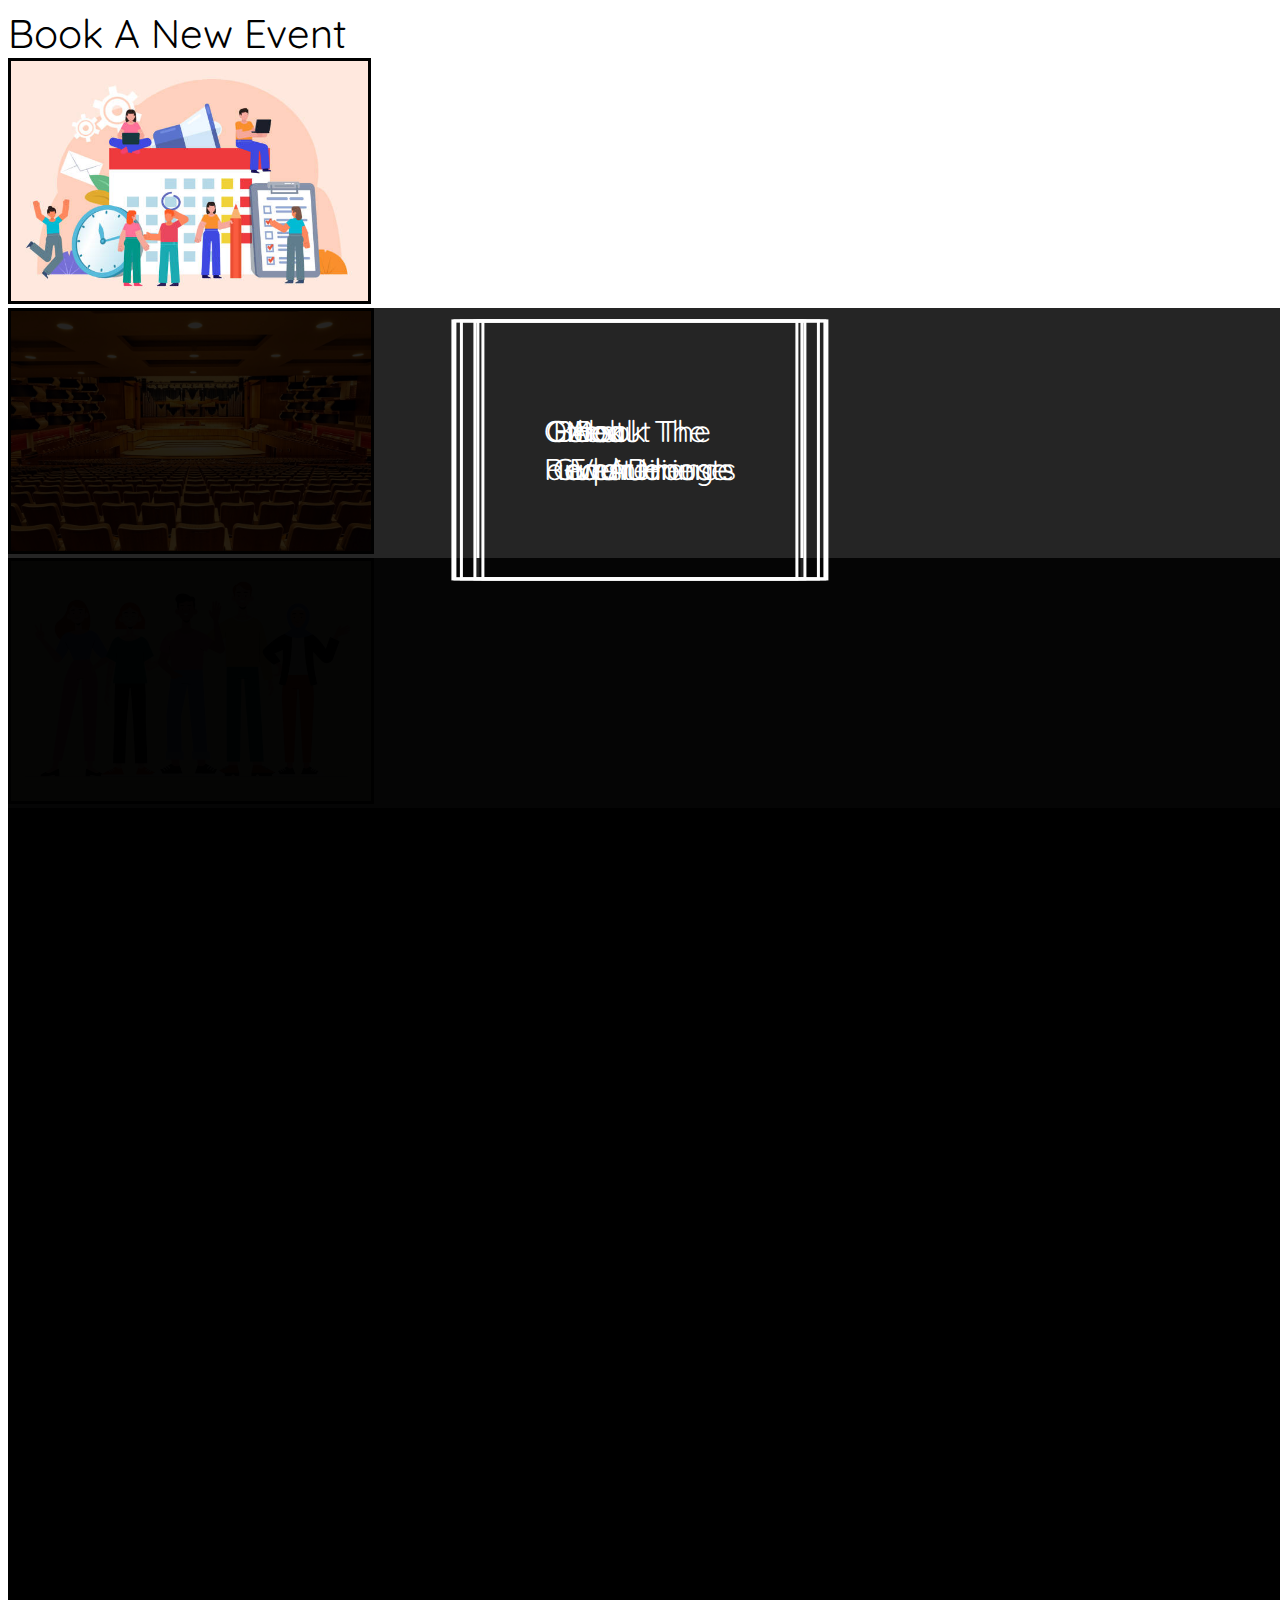
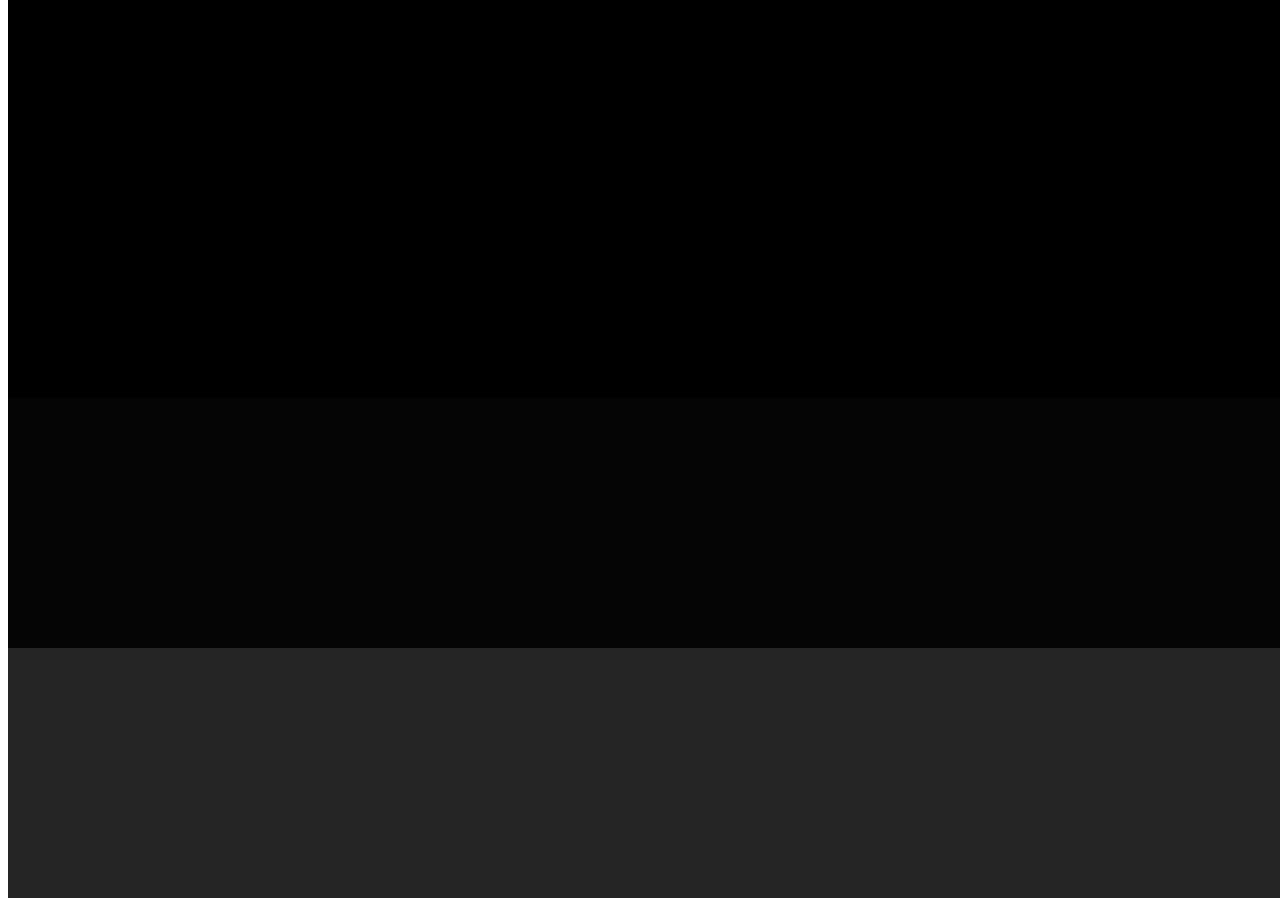
<file: index.html>
<!DOCTYPE html>
<html lang="en">
<head>
    <meta charset="UTF-8">
    <meta http-equiv="X-UA-Compatible" content="IE=edge">
    <meta name="viewport" content="width=device-width, initial-scale=1.0">
    <link rel="preconnect" href="https://fonts.googleapis.com">
    <link rel="preconnect" href="https://fonts.gstatic.com" crossorigin>
    <link href="https://fonts.googleapis.com/css2?family=Quicksand:wght@600&display=swap" rel="stylesheet">
    <link href="https://cdn.jsdelivr.net/npm/bootstrap@5.1.3/dist/css/bootstrap.min.css" rel="stylesheet" integrity="sha384-1BmE4kWBq78iYhFldvKuhfTAU6auU8tT94WrHftjDbrCEXSU1oBoqyl2QvZ6jIW3" crossorigin="anonymous">  

    <script src="https://cdn.jsdelivr.net/npm/bootstrap@5.1.3/dist/js/bootstrap.bundle.min.js" integrity="sha384-ka7Sk0Gln4gmtz2MlQnikT1wXgYsOg+OMhuP+IlRH9sENBO0LRn5q+8nbTov4+1p" crossorigin="anonymous"></script>
    <title>Project</title>
    <style>
        .centered {
            position: absolute;
            top: 50%;
            left: 50%;
            transform: translate(-50%, -50%);
            border: solid;
            border-color: white;
            color: white;
            padding: 7%;
            transition: .4s;
            font-size: 30px;
        }

        .centered:hover{
            font-size: 40px;
        }

        .hei{
            height: 15em;
            border: solid;
        }

        .overlay{
            position: absolute;
            width: 100%;
            height: 100%;
            background-color: rgba(0, 0, 0, 0.854);
            transition: 0.8s;
        }

        .overlay:hover{
            background-color: rgba(0, 0, 0, 0.504);
        }

        * {
            font-family: 'Quicksand';
        }
    </style>
</head>

<body>
    <div class="container">
        <nav class="navbar navbar-light">
            <div class="container-fluid">
              <span class="navbar-brand mb-0 h1" style="color: black; font-size: 40px;">Book A New Event</span>
            </div>
        </nav>

        <div class="row">
            <div class="col-4 text-center">
                <div class="card" style="width: 100%;">
                    <img src="img/event.jpg" class="card-img-top hei" alt="pic here">
                    <div class="overlay"></div>
                    <a href="aboutEvent.html" style="text-decoration: none;"><div class="centered">About The<br>Event</div></a>
                </div>
            </div>

            <div class="col-4 text-center">
                <div class="card" style="width: 100%;">
                    <img src="img/venue.jpg" class="card-img-top hei" alt="pic here">
                    <div class="overlay"></div>
                    <a href="bookVenue.html" style="text-decoration: none;"><div class="centered">Book The<br>Venue</div></a>
                </div>
            </div>

            <div class="col-4 text-center">
                <div class="card" style="width: 100%;">
                    <img src="img/audi.webp" class="card-img-top hei" alt="pic here">
                    <div class="overlay"></div>
                    <a href="guestAudience.html" style="text-decoration: none;"><div class="centered">Guest<br>and Audience</div></a>
                </div>
            </div>
        </div>
        <br>
        <br>
        <div class="row">
            <div class="col-4 text-center">
                <div class="card" style="width: 100%;">
                    <img src="img/guest.jpg" class="card-img-top hei" alt="pic here">
                    <div class="overlay"></div>
                    <a href="guestHouse.html" style="text-decoration: none;"><div class="centered">Book<br>Guest House</div></a>
                </div>
            </div>

            <div class="col-4 text-center">
                <div class="card" style="width: 100%;">
                    <img src="img/dining.jpg" class="card-img-top hei" alt="pic here">
                    <div class="overlay"></div>
                    <a href="bookDining.html" style="text-decoration: none;"><div class="centered">Meal<br>and Dining</div></a>
                </div>
            </div>

            <div class="col-4 text-center">
                <div class="card" style="width: 100%;">
                    <img src="img/reqs.jpg" class="card-img-top hei" alt="pic here">
                    <div class="overlay"></div>
                    <a href="other.html" style="text-decoration: none;"><div class="centered">Other<br>Requirements</div></a>
                </div>
            </div>
        </div>
    </div>
</body>
</html>
</file>
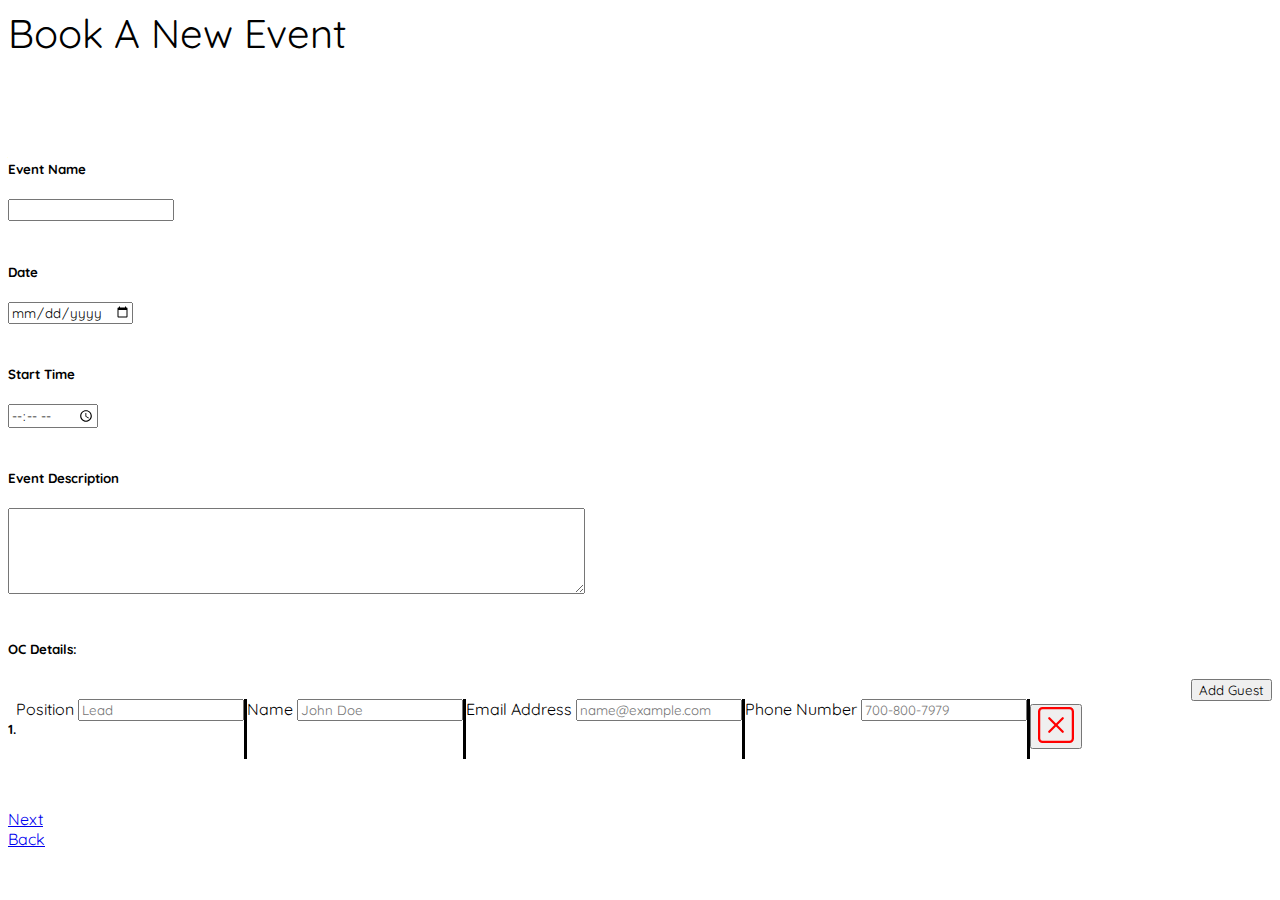
<file: aboutEvent.html>
<!DOCTYPE html>
<html lang="en">
<head>
    <meta charset="UTF-8">
    <meta http-equiv="X-UA-Compatible" content="IE=edge">
    <meta name="viewport" content="width=device-width, initial-scale=1.0">
    <link rel="preconnect" href="https://fonts.googleapis.com">
    <link rel="preconnect" href="https://fonts.gstatic.com" crossorigin>
    <link href="https://fonts.googleapis.com/css2?family=Quicksand:wght@600&display=swap" rel="stylesheet">
    <link href="https://cdn.jsdelivr.net/npm/bootstrap@5.1.3/dist/css/bootstrap.min.css" rel="stylesheet" integrity="sha384-1BmE4kWBq78iYhFldvKuhfTAU6auU8tT94WrHftjDbrCEXSU1oBoqyl2QvZ6jIW3" crossorigin="anonymous">  

    <script src="https://cdn.jsdelivr.net/npm/bootstrap@5.1.3/dist/js/bootstrap.bundle.min.js" integrity="sha384-ka7Sk0Gln4gmtz2MlQnikT1wXgYsOg+OMhuP+IlRH9sENBO0LRn5q+8nbTov4+1p" crossorigin="anonymous"></script>
    <title>Project</title>
    <style>
        * {
            font-family: 'Quicksand';
        }

        #first{
            display: flex;
            margin-bottom: 30px;
        }

        #second, #third, #fourth, #fifth{
            display: none;
            margin-bottom: 30px;
        }
    </style>
    <script>
        let next = 2;
        mapping = {
            2: 'second',
            3: 'third',
            4: 'fourth',
            5: 'fifth'
        };

        function add(){
            if(next<=5){
                const newRow = document.getElementById(mapping[next]);
                newRow.style.display = 'flex';
                next+=1;
            }
        }

        cmapping = {
            'bsecond' : 2,
            'bthird': 3,
            'bfourth': 4,
            'bfifth': 5
        }

        function minus(but_id){
            const newRow = document.getElementById(mapping[cmapping[but_id]]);
            newRow.style.display = 'none';
            next = cmapping[but_id];
        }
    </script>
</head>

<body>

<div class="container">
    
    
    <section>
        <nav class="navbar navbar-light">
            <div class="container-fluid">
                <span class="navbar-brand mb-0 h1" style="color: black; font-size: 40px;">Book A New Event</span>
            </div>
        </nav>

        <nav class="navbar navbar-light bg-primary">
            <div class="container-fluid text-center">
                <p>
                    <center style="font-size: 23px; color: white;">About Event</center>
                </p>
            </div>
        </nav>
        <br>
        <form>

            <div class="form-group">


                <div class="row">
                    <div class="col-2" id="labelField">
                        <h5>Event Name</h5>
                    </div>
                    <div class="col-3">
                        <input type="text" class="form-control">
                    </div>
                </div>
                <br>
                <div class="row">
                    <div class="col-2" id="labelField">
                        <h5>Date</h5>
                    </div>
                    <div class="col-3">
                        <input type="date" class="form-control">
                    </div>
                </div>
                <br>
                <div class="row">
                    <div class="col-2" id="labelField">
                        <h5>Start Time</h5>
                    </div>

                    <div class="col-3">
                        <input type="time" class="form-control">
                    </div>

                </div>

                <br>

                <span>
                    <div class="row" id="labelField">
                        <div class="col-12">
                            <h5>Event Description</h5>
                        </div>
                    </div>
                    <div>

                        <div class="col-12">
                            <textarea name="" id="" cols="77" rows="5" class="form-control"></textarea>
                        </div>
                    </div>
                </span>

                <br>
                <div class="row">
                    <div class="col-4">
                        <h5>OC Details:</h5>
                    </div>
                    <div class="col-5">

                    </div>
                    <div class="col-3">
                        <button type="button" class="btn btn-primary" style="float: right" onclick="add()">Add
                            Guest</button>
                    </div>
                </div>
                <br>
                <div class="row" id="first">
                    <div class="col-1 text-center">
                        <h5>1.</h5>
                    </div>
                    <div class="col-2" style="border-right: solid;">
                        <label for="exampleFormControlInput1" class="form-label">Position</label>
                        <input type="text" class="form-control" id="exampleFormControlInput1" placeholder="Lead">
                    </div>
                    <div class="col-3" style="border-right: solid;">
                        <label for="exampleFormControlInput1" class="form-label">Name</label>
                        <input type="text" class="form-control" id="exampleFormControlInput1" placeholder="John Doe">
                    </div>

                    <div class="col-3" style="border-right: solid;">
                        <label for="exampleFormControlInput1" class="form-label">Email Address</label>
                        <input type="email" class="form-control" id="exampleFormControlInput1"
                            placeholder="name@example.com">
                    </div>

                    <div class="col-2" style="border-right: solid;">
                        <label for="exampleFormControlInput1" class="form-label">Phone Number</label>
                        <input type="tel" class="form-control" id="phone" pattern="[0-9]{3}-[0-9]{2}-[0-9]{3}"
                            placeholder="700-800-7979">
                    </div>

                    <div class="col-1 text-center">
                        <button type="button" class="btn" style="margin-top:11%;" id="bfirst" onclick="minus(this.id)">
                            <svg xmlns="http://www.w3.org/2000/svg" width="36" height="36" fill="red" class="bi bi-x-square" viewBox="0 0 16 16">
                                <path d="M14 1a1 1 0 0 1 1 1v12a1 1 0 0 1-1 1H2a1 1 0 0 1-1-1V2a1 1 0 0 1 1-1h12zM2 0a2 2 0 0 0-2 2v12a2 2 0 0 0 2 2h12a2 2 0 0 0 2-2V2a2 2 0 0 0-2-2H2z"></path>
        
                                <path d="M4.646 4.646a.5.5 0 0 1 .708 0L8 7.293l2.646-2.647a.5.5 0 0 1 .708.708L8.707 8l2.647 2.646a.5.5 0 0 1-.708.708L8 8.707l-2.646 2.647a.5.5 0 0 1-.708-.708L7.293 8 4.646 5.354a.5.5 0 0 1 0-.708z"></path>
                            </svg>
                        </button>
                    </div>
                </div>
                <div class="row" id="second">
                    <div class="col-1 text-center">
                        <h5>2.</h5>
                    </div>
                    <div class="col-2" style="border-right: solid;">
                        <label for="exampleFormControlInput1" class="form-label">Position</label>
                        <input type="text" class="form-control" id="exampleFormControlInput1" placeholder="Lead">
                    </div>
                    <div class="col-3" style="border-right: solid;">
                        <label for="exampleFormControlInput1" class="form-label">Name</label>
                        <input type="text" class="form-control" id="exampleFormControlInput1" placeholder="John Doe">
                    </div>

                    <div class="col-3" style="border-right: solid;">
                        <label for="exampleFormControlInput1" class="form-label">Email Address</label>
                        <input type="email" class="form-control" id="exampleFormControlInput1"
                            placeholder="name@example.com">
                    </div>

                    <div class="col-2" style="border-right: solid;">
                        <label for="exampleFormControlInput1" class="form-label">Phone Number</label>
                        <input type="tel" class="form-control" id="phone" pattern="[0-9]{3}-[0-9]{2}-[0-9]{3}"
                            placeholder="700-800-7979">
                    </div>

                    <div class="col-1 text-center">
                        <button type="button" class="btn" style="margin-top:11%;" id="bsecond" onclick="minus(this.id)">
                            <svg xmlns="http://www.w3.org/2000/svg" width="36" height="36" fill="red" class="bi bi-x-square" viewBox="0 0 16 16">
                                <path d="M14 1a1 1 0 0 1 1 1v12a1 1 0 0 1-1 1H2a1 1 0 0 1-1-1V2a1 1 0 0 1 1-1h12zM2 0a2 2 0 0 0-2 2v12a2 2 0 0 0 2 2h12a2 2 0 0 0 2-2V2a2 2 0 0 0-2-2H2z"></path>
        
                                <path d="M4.646 4.646a.5.5 0 0 1 .708 0L8 7.293l2.646-2.647a.5.5 0 0 1 .708.708L8.707 8l2.647 2.646a.5.5 0 0 1-.708.708L8 8.707l-2.646 2.647a.5.5 0 0 1-.708-.708L7.293 8 4.646 5.354a.5.5 0 0 1 0-.708z"></path>
                            </svg>
                        </button>
                    </div>
                </div>
                <div class="row" id="third">
                    <div class="col-1 text-center">
                        <h5>3.</h5>
                    </div>
                    <div class="col-2" style="border-right: solid;">
                        <label for="exampleFormControlInput1" class="form-label">Position</label>
                        <input type="text" class="form-control" id="exampleFormControlInput1" placeholder="Lead">
                    </div>
                    <div class="col-3" style="border-right: solid;">
                        <label for="exampleFormControlInput1" class="form-label">Name</label>
                        <input type="text" class="form-control" id="exampleFormControlInput1" placeholder="John Doe">
                    </div>

                    <div class="col-3" style="border-right: solid;">
                        <label for="exampleFormControlInput1" class="form-label">Email Address</label>
                        <input type="email" class="form-control" id="exampleFormControlInput1"
                            placeholder="name@example.com">
                    </div>

                    <div class="col-2" style="border-right: solid;">
                        <label for="exampleFormControlInput1" class="form-label">Phone Number</label>
                        <input type="tel" class="form-control" id="phone" pattern="[0-9]{3}-[0-9]{2}-[0-9]{3}"
                            placeholder="700-800-7979">
                    </div>

                    <div class="col-1 text-center">
                        <button type="button" class="btn" style="margin-top:11%;" id="bthird" onclick="minus(this.id)">
                            <svg xmlns="http://www.w3.org/2000/svg" width="36" height="36" fill="red" class="bi bi-x-square" viewBox="0 0 16 16">
                                <path d="M14 1a1 1 0 0 1 1 1v12a1 1 0 0 1-1 1H2a1 1 0 0 1-1-1V2a1 1 0 0 1 1-1h12zM2 0a2 2 0 0 0-2 2v12a2 2 0 0 0 2 2h12a2 2 0 0 0 2-2V2a2 2 0 0 0-2-2H2z"></path>
        
                                <path d="M4.646 4.646a.5.5 0 0 1 .708 0L8 7.293l2.646-2.647a.5.5 0 0 1 .708.708L8.707 8l2.647 2.646a.5.5 0 0 1-.708.708L8 8.707l-2.646 2.647a.5.5 0 0 1-.708-.708L7.293 8 4.646 5.354a.5.5 0 0 1 0-.708z"></path>
                            </svg>
                        </button>
                    </div>
                </div>
                <div class="row" id="fourth">
                    <div class="col-1 text-center">
                        <h5>4.</h5>
                    </div>
                    <div class="col-2" style="border-right: solid;">
                        <label for="exampleFormControlInput1" class="form-label">Position</label>
                        <input type="text" class="form-control" id="exampleFormControlInput1" placeholder="Lead">
                    </div>
                    <div class="col-3" style="border-right: solid;">
                        <label for="exampleFormControlInput1" class="form-label">Name</label>
                        <input type="text" class="form-control" id="exampleFormControlInput1" placeholder="John Doe">
                    </div>

                    <div class="col-3" style="border-right: solid;">
                        <label for="exampleFormControlInput1" class="form-label">Email Address</label>
                        <input type="email" class="form-control" id="exampleFormControlInput1"
                            placeholder="name@example.com">
                    </div>

                    <div class="col-2" style="border-right: solid;">
                        <label for="exampleFormControlInput1" class="form-label">Phone Number</label>
                        <input type="tel" class="form-control" id="phone" pattern="[0-9]{3}-[0-9]{2}-[0-9]{3}"
                            placeholder="700-800-7979">
                    </div>

                    <div class="col-1 text-center">
                        <button type="button" class="btn" style="margin-top:11%;" id="bfourth" onclick="minus(this.id)">
                            <svg xmlns="http://www.w3.org/2000/svg" width="36" height="36" fill="red" class="bi bi-x-square" viewBox="0 0 16 16">
                                <path d="M14 1a1 1 0 0 1 1 1v12a1 1 0 0 1-1 1H2a1 1 0 0 1-1-1V2a1 1 0 0 1 1-1h12zM2 0a2 2 0 0 0-2 2v12a2 2 0 0 0 2 2h12a2 2 0 0 0 2-2V2a2 2 0 0 0-2-2H2z"></path>
        
                                <path d="M4.646 4.646a.5.5 0 0 1 .708 0L8 7.293l2.646-2.647a.5.5 0 0 1 .708.708L8.707 8l2.647 2.646a.5.5 0 0 1-.708.708L8 8.707l-2.646 2.647a.5.5 0 0 1-.708-.708L7.293 8 4.646 5.354a.5.5 0 0 1 0-.708z"></path>
                            </svg>
                        </button>
                    </div>
                </div>
                <div class="row" id="fifth">
                    <div class="col-1 text-center">
                        <h5>5.</h5>
                    </div>
                    <div class="col-2" style="border-right: solid;">
                        <label for="exampleFormControlInput1" class="form-label">Position</label>
                        <input type="text" class="form-control" id="exampleFormControlInput1" placeholder="Lead">
                    </div>
                    <div class="col-3" style="border-right: solid;">
                        <label for="exampleFormControlInput1" class="form-label">Name</label>
                        <input type="text" class="form-control" id="exampleFormControlInput1" placeholder="John Doe">
                    </div>

                    <div class="col-3" style="border-right: solid;">
                        <label for="exampleFormControlInput1" class="form-label">Email Address</label>
                        <input type="email" class="form-control" id="exampleFormControlInput1"
                            placeholder="name@example.com">
                    </div>

                    <div class="col-2" style="border-right: solid;">
                        <label for="exampleFormControlInput1" class="form-label">Phone Number</label>
                        <input type="tel" class="form-control" id="phone" pattern="[0-9]{3}-[0-9]{2}-[0-9]{3}"
                            placeholder="700-800-7979">
                    </div>

                    <div class="col-1 text-center">
                        <button type="button" class="btn" style="margin-top:11%;" id="bfifth" onclick="minus(this.id)">
                            <svg xmlns="http://www.w3.org/2000/svg" width="36" height="36" fill="red" class="bi bi-x-square" viewBox="0 0 16 16">
                                <path d="M14 1a1 1 0 0 1 1 1v12a1 1 0 0 1-1 1H2a1 1 0 0 1-1-1V2a1 1 0 0 1 1-1h12zM2 0a2 2 0 0 0-2 2v12a2 2 0 0 0 2 2h12a2 2 0 0 0 2-2V2a2 2 0 0 0-2-2H2z"></path>
        
                                <path d="M4.646 4.646a.5.5 0 0 1 .708 0L8 7.293l2.646-2.647a.5.5 0 0 1 .708.708L8.707 8l2.647 2.646a.5.5 0 0 1-.708.708L8 8.707l-2.646 2.647a.5.5 0 0 1-.708-.708L7.293 8 4.646 5.354a.5.5 0 0 1 0-.708z"></path>
                            </svg>
                        </button>
                    </div>
                </div>
                <br>

                <div class="row">
                    <div class="col-5">
                    </div>
                    <div class="col-1 text-center">
                        <a class="btn btn-primary" href="bookVenue.html" role="button">Next</a>
                    </div>
                    <div class="col-1 text-center">
                        <a class="btn btn-outline-primary" href="index.html" role="button">Back</a>
                    </div>
                    <div class="col-5">
                    </div>
                </div>
<br>
<br>
            </div>
            <form>
    </section>
</div>
    <script src="https://cdn.jsdelivr.net/npm/bootstrap@5.1.3/dist/js/bootstrap.bundle.min.js"
        integrity="sha384-ka7Sk0Gln4gmtz2MlQnikT1wXgYsOg+OMhuP+IlRH9sENBO0LRn5q+8nbTov4+1p"
        crossorigin="anonymous"></script>
</body>

</html>
</file>
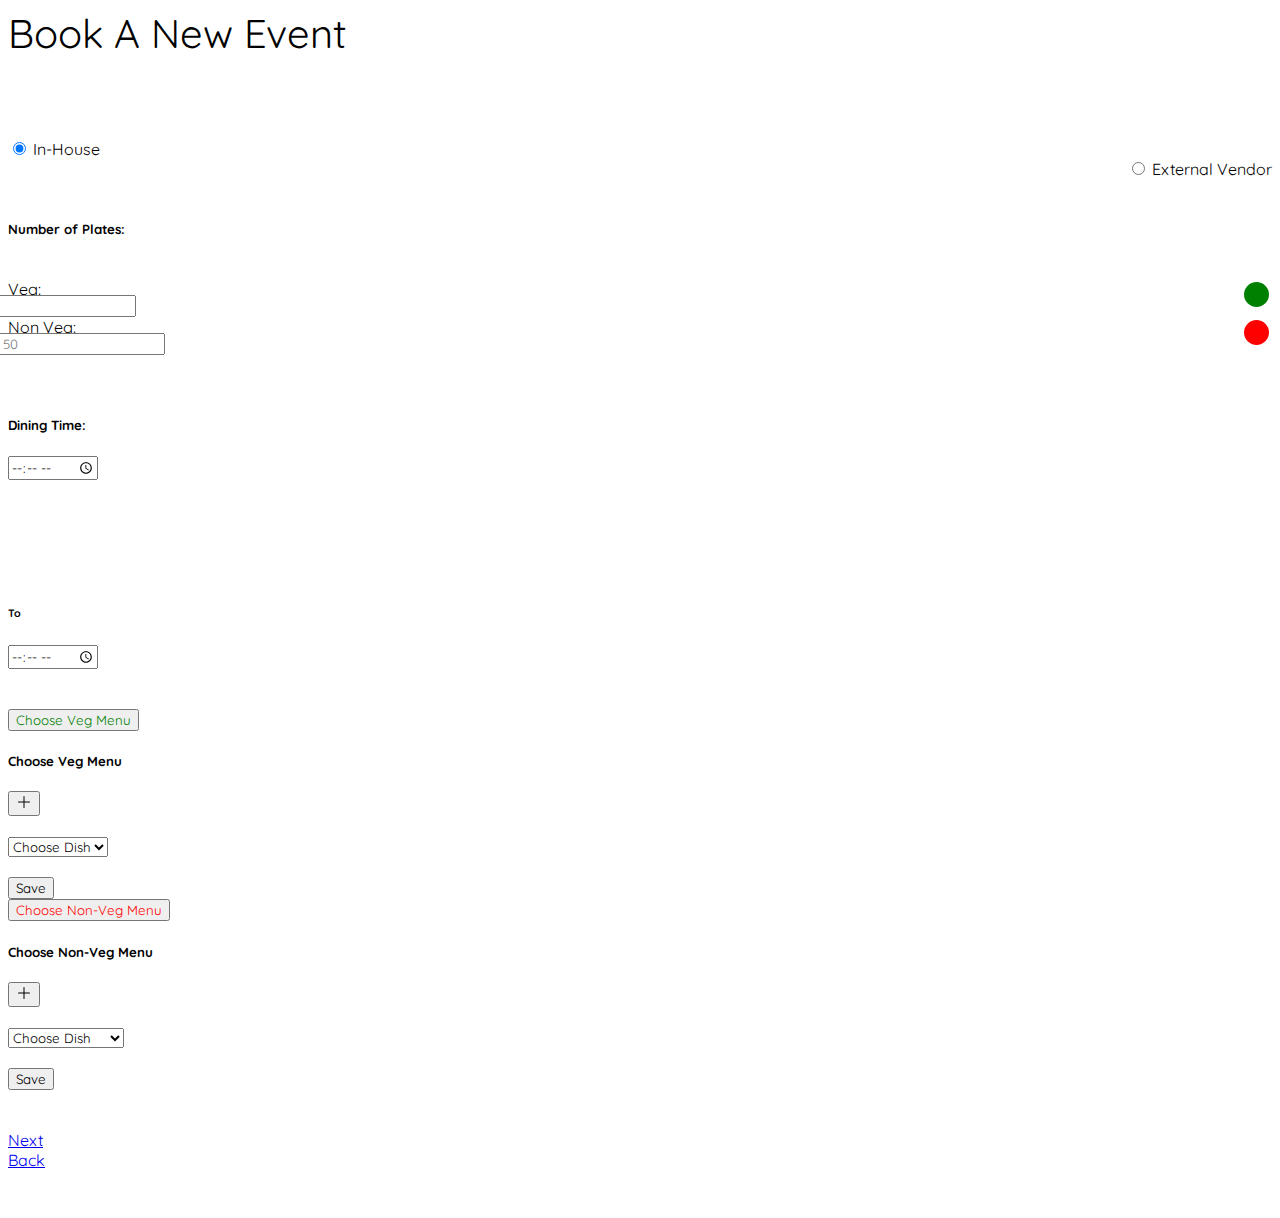
<file: bookDining.html>
<!DOCTYPE html>
<html lang="en">
<head>
    <meta charset="UTF-8">
    <meta http-equiv="X-UA-Compatible" content="IE=edge">
    <meta name="viewport" content="width=device-width, initial-scale=1.0">
    <link rel="preconnect" href="https://fonts.googleapis.com">
    <link rel="preconnect" href="https://fonts.gstatic.com" crossorigin>
    <link href="https://fonts.googleapis.com/css2?family=Quicksand:wght@600&display=swap" rel="stylesheet">
    <link href="https://cdn.jsdelivr.net/npm/bootstrap@5.1.3/dist/css/bootstrap.min.css" rel="stylesheet" integrity="sha384-1BmE4kWBq78iYhFldvKuhfTAU6auU8tT94WrHftjDbrCEXSU1oBoqyl2QvZ6jIW3" crossorigin="anonymous">  

    <script src="https://cdn.jsdelivr.net/npm/bootstrap@5.1.3/dist/js/bootstrap.bundle.min.js" integrity="sha384-ka7Sk0Gln4gmtz2MlQnikT1wXgYsOg+OMhuP+IlRH9sENBO0LRn5q+8nbTov4+1p" crossorigin="anonymous"></script>
    <title>Project</title>
    <style>

        * {
            font-family: 'Quicksand';
        }

        #sfirst{
            display: flex;
            margin-bottom: 20px;
            margin-top: 20px;
        }

        #ssecond, #sthird, #sfourth, #sfifth{
            margin-bottom: 20px;
            display: none;
        }

        #snfirst{
            display: flex;
            margin-bottom: 20px;
            margin-top: 20px;
        }

        #snsecond, #snthird, #snfourth, #snfifth{
            margin-bottom: 20px;
            display: none;
        }

        #vendor{
            display: none;
        }

    </style>
    <script>
        let next = 2;
        let nnext = 2;
        mapping = {
            2: 'ssecond',
            3: 'sthird',
            4: 'sfourth',
            5: 'sfifth'
        };

        cmapping = {
            'bsecond' : 2,
            'bthird': 3,
            'bfourth': 4,
            'bfifth': 5
        }

        nmapping = {
            2: 'snsecond',
            3: 'snthird',
            4: 'snfourth',
            5: 'snfifth'
        };

        cnmapping = {
            'bnsecond' : 2,
            'bnthird': 3,
            'bnfourth': 4,
            'bnfifth': 5
        }

        function nadd(){
            if(next<=5){
                const newRow = document.getElementById(nmapping[nnext]);
                newRow.style.display = 'flex';
                nnext+=1;
            }
        }

        function nminus(but_id){
            const newRow = document.getElementById(nmapping[cnmapping[but_id]]);
            newRow.style.display = 'none';
            nnext = cnmapping[but_id];
        }

        function add(){
            if(next<=5){
                const newRow = document.getElementById(mapping[next]);
                newRow.style.display = 'flex';
                next+=1;
            }
        }

        function minus(but_id){
            const newRow = document.getElementById(mapping[cmapping[but_id]]);
            newRow.style.display = 'none';
            next = cmapping[but_id];
        }

        function showVendorName() {
            const ele = document.getElementById("vendor");
            const non = document.getElementById('non');
            non.style.display = 'none';
            const veg = document.getElementById('veg');
            veg.style.display = 'none';
            ele.style.display = 'flex';
        }

        function hideVendorName() {
            const ele = document.getElementById("vendor");
            const non = document.getElementById('non');
            non.style.display = 'flex';
            const veg = document.getElementById('veg');
            veg.style.display = 'flex';
            ele.style.display = 'none';
        }

    </script>
</head>

<body>
    <div class="container">
        <nav class="navbar navbar-light">
            <div class="container-fluid">
              <span class="navbar-brand mb-0 h1" style="color: black; font-size: 40px;">Book A New Event</span>
            </div>
        </nav>

        <nav class="navbar navbar-light bg-primary">
            <div class="container-fluid text-center">
                <p><center style="font-size: 23px; color: white;">Meal and Dining</center></p>
            </div>
        </nav>
        <br>
        
        <div class="row">
            <div class="col-2">
            </div>

            <div class="col-4" onclick="hideVendorName()">
                <div class="form-check">
                    <input class="form-check-input" type="radio" name="flexRadioDefault" id="flexRadioDefault1" checked>
                    <label class="form-check-label" for="flexRadioDefault1">
                        In-House
                    </label>
                </div>
            </div>

            <div class="col-4">
                <div class="form-check"  style="float:right" onclick="showVendorName()">
                    <input class="form-check-input" type="radio" name="flexRadioDefault" id="flexRadioDefault2">
                    <label class="form-check-label" for="flexRadioDefault2">
                        External Vendor
                    </label>
                </div>
            </div>

            <div class="col-2">
            </div>
        </div>
        <div class="row" id="vendor" style="margin-top: 2%">
            <div class="col-2">
                <h5 style="margin-top: 3%">Name of Vendor:</h5>
            </div>
            <div class="col-3">
                <input type="text" class="form-control" id="exampleFormControlInput1" placeholder="John's Catering"> 
            </div>
        </div>
        <br>
        <br>
        <div class="row">
            <div class="col-4">
                <h5>Number of Plates:</h5> 
            </div>
        </div>
        <br>
        <div class="row">
            <div class="col-12">
                <div class="row">
                    <div class="col-1">
                        <div style="height: 25px; width: 25px; border: solid white; background-color: green; border-radius: 100%; float: right;"></div>
                    </div>
                        
                    <div class="col-1">
                        <h7>Veg:</h7>
                    </div>

                    <div class="col-1" style="margin-top: -0.32%;margin-left: -3%;">
                        <input type="text" class="form-control" id="exampleFormControlInput1" placeholder="50">
                    </div>

                    <div class="col-1">
                        <div style="height: 25px; width: 25px; border: solid white; background-color: red; border-radius: 100%; float: right;"></div>
                    </div>
                        
                    <div class="col-1">
                        <h7>Non Veg:</h7>
                    </div>

                    <div class="col-1" style="margin-top: -0.32%;margin-left: -0.7%;">
                        <input type="text" class="form-control" id="exampleFormControlInput1" placeholder="50">
                    </div>
                </div>
                                            
                </div>
            </div>
            <br>
            <br>
            <div class="row">
                <div class="col-2">
                    <h5>Dining Time:</h5> 
                </div>
    
                <div class="col-4">
                    <input type="time" class="form-control">
                </div>

                <div class="col-1 text-center">
                    <h6 style="margin-top: 10%">To</h6>
                </div>
    
                <div class="col-4">
                    <input type="time" class="form-control"> 
                </div>
            </div>
            <br>
            <br>
            <div class="row" id="veg">
                <div class="col-2">
                    <button type="button" class="btn btn-outline-dark" data-bs-toggle="modal" data-bs-target="#staticBackdrop" style="color: green">
                        Choose Veg Menu
                    </button>
                </div>
                  
                  <!-- Modal -->
                  <div class="modal fade" id="staticBackdrop" data-bs-backdrop="static" data-bs-keyboard="false" tabindex="-1" aria-labelledby="staticBackdropLabel" aria-hidden="true">
                    <div class="modal-dialog">
                      <div class="modal-content">
                        <div class="modal-header">
                            <div class="row" style="width: 100%">
                                <div class="col-11">
                                    <h5 class="modal-title" id="staticBackdropLabel">Choose Veg Menu</h5>
                                </div>

                                <div class="col-1">
                                    <button type="button" class="btn btn-primary" onclick="add()">
                                        <svg xmlns="http://www.w3.org/2000/svg" width="16" height="16" fill="currentColor" class="bi bi-plus-lg" viewBox="0 0 16 16">
                                            <path fill-rule="evenodd" d="M8 2a.5.5 0 0 1 .5.5v5h5a.5.5 0 0 1 0 1h-5v5a.5.5 0 0 1-1 0v-5h-5a.5.5 0 0 1 0-1h5v-5A.5.5 0 0 1 8 2Z"/>
                                        </svg>
                                    </button>
                                </div>
                            </div>
                        </div>
                        <div class="modal-body">
                            <div class="row" style="width: 100%;" id="sfirst">
                                <div class="col-11">
                                    <select class="form-select" aria-label="Default select example" >
                                        <option selected>Choose Dish</option>
                                        <option value="1">Rice</option>
                                        <option value="2">Salad</option>
                                        <option value="3">Dal</option>
                                        <option value="4">Biriyani</option>
                                        <option value="5">Paneer</option>
                                        <option value="6">Mushroom</option>
                                        <option value="7">Ice-cream</option>
                                      </select>
                                </div>
                            </div>
                            <div class="row" style="width: 100%;" id="ssecond">
                                <div class="col-11">
                                    <select class="form-select" aria-label="Default select example" >
                                        <option selected>Choose Dish</option>
                                        <option value="1">Rice</option>
                                        <option value="2">Salad</option>
                                        <option value="3">Dal</option>
                                        <option value="4">Biriyani</option>
                                        <option value="5">Paneer</option>
                                        <option value="6">Mushroom</option>
                                        <option value="7">Ice-cream</option>
                                      </select>
                                </div>
                                <div class="col-1">
                                    <button type="button" class="btn" style="margin-top:-21%;" id="bsecond" onclick="minus(this.id)">
                                        <svg xmlns="http://www.w3.org/2000/svg" width="30" height="30" fill="red" class="bi bi-x-square" viewBox="0 0 16 16">
                                            <path d="M14 1a1 1 0 0 1 1 1v12a1 1 0 0 1-1 1H2a1 1 0 0 1-1-1V2a1 1 0 0 1 1-1h12zM2 0a2 2 0 0 0-2 2v12a2 2 0 0 0 2 2h12a2 2 0 0 0 2-2V2a2 2 0 0 0-2-2H2z"></path>
                    
                                            <path d="M4.646 4.646a.5.5 0 0 1 .708 0L8 7.293l2.646-2.647a.5.5 0 0 1 .708.708L8.707 8l2.647 2.646a.5.5 0 0 1-.708.708L8 8.707l-2.646 2.647a.5.5 0 0 1-.708-.708L7.293 8 4.646 5.354a.5.5 0 0 1 0-.708z"></path>
                                        </svg>
                                    </button>
                                </div>
                            </div>
                            <div class="row" style="width: 100%;" id="sthird">
                                <div class="col-11">
                                    <select class="form-select" aria-label="Default select example" >
                                        <option selected>Choose Dish</option>
                                        <option value="1">Rice</option>
                                        <option value="2">Salad</option>
                                        <option value="3">Dal</option>
                                        <option value="4">Biriyani</option>
                                        <option value="5">Paneer</option>
                                        <option value="6">Mushroom</option>
                                        <option value="7">Ice-cream</option>
                                      </select>
                                </div>
                                <div class="col-1">
                                    <button type="button" class="btn" style="margin-top:-21%;" id="bthird" onclick="minus(this.id)">
                                        <svg xmlns="http://www.w3.org/2000/svg" width="30" height="30" fill="red" class="bi bi-x-square" viewBox="0 0 16 16">
                                            <path d="M14 1a1 1 0 0 1 1 1v12a1 1 0 0 1-1 1H2a1 1 0 0 1-1-1V2a1 1 0 0 1 1-1h12zM2 0a2 2 0 0 0-2 2v12a2 2 0 0 0 2 2h12a2 2 0 0 0 2-2V2a2 2 0 0 0-2-2H2z"></path>
                    
                                            <path d="M4.646 4.646a.5.5 0 0 1 .708 0L8 7.293l2.646-2.647a.5.5 0 0 1 .708.708L8.707 8l2.647 2.646a.5.5 0 0 1-.708.708L8 8.707l-2.646 2.647a.5.5 0 0 1-.708-.708L7.293 8 4.646 5.354a.5.5 0 0 1 0-.708z"></path>
                                        </svg>
                                    </button>
                                </div>
                            </div>
                            <div class="row" style="width: 100%;" id="sfourth">
                                <div class="col-11">
                                    <select class="form-select" aria-label="Default select example" >
                                        <option selected>Choose Dish</option>
                                        <option value="1">Rice</option>
                                        <option value="2">Salad</option>
                                        <option value="3">Dal</option>
                                        <option value="4">Biriyani</option>
                                        <option value="5">Paneer</option>
                                        <option value="6">Mushroom</option>
                                        <option value="7">Ice-cream</option>
                                      </select>
                                </div>
                                <div class="col-1">
                                    <button type="button" class="btn" style="margin-top:-21%;" id="bfourth" onclick="minus(this.id)">
                                        <svg xmlns="http://www.w3.org/2000/svg" width="30" height="30" fill="red" class="bi bi-x-square" viewBox="0 0 16 16">
                                            <path d="M14 1a1 1 0 0 1 1 1v12a1 1 0 0 1-1 1H2a1 1 0 0 1-1-1V2a1 1 0 0 1 1-1h12zM2 0a2 2 0 0 0-2 2v12a2 2 0 0 0 2 2h12a2 2 0 0 0 2-2V2a2 2 0 0 0-2-2H2z"></path>
                    
                                            <path d="M4.646 4.646a.5.5 0 0 1 .708 0L8 7.293l2.646-2.647a.5.5 0 0 1 .708.708L8.707 8l2.647 2.646a.5.5 0 0 1-.708.708L8 8.707l-2.646 2.647a.5.5 0 0 1-.708-.708L7.293 8 4.646 5.354a.5.5 0 0 1 0-.708z"></path>
                                        </svg>
                                    </button>
                                </div>
                            </div>
                            <div class="row" style="width: 100%;" id="sfifth">
                                <div class="col-11">
                                    <select class="form-select" aria-label="Default select example" >
                                        <option selected>Choose Dish</option>
                                        <option value="1">Rice</option>
                                        <option value="2">Salad</option>
                                        <option value="3">Dal</option>
                                        <option value="4">Biriyani</option>
                                        <option value="5">Paneer</option>
                                        <option value="6">Mushroom</option>
                                        <option value="7">Ice-cream</option>
                                      </select>
                                </div>
                                <div class="col-1">
                                    <button type="button" class="btn" style="margin-top:-21%;" id="bfifth" onclick="minus(this.id)">
                                        <svg xmlns="http://www.w3.org/2000/svg" width="30" height="30" fill="red" class="bi bi-x-square" viewBox="0 0 16 16">
                                            <path d="M14 1a1 1 0 0 1 1 1v12a1 1 0 0 1-1 1H2a1 1 0 0 1-1-1V2a1 1 0 0 1 1-1h12zM2 0a2 2 0 0 0-2 2v12a2 2 0 0 0 2 2h12a2 2 0 0 0 2-2V2a2 2 0 0 0-2-2H2z"></path>
                    
                                            <path d="M4.646 4.646a.5.5 0 0 1 .708 0L8 7.293l2.646-2.647a.5.5 0 0 1 .708.708L8.707 8l2.647 2.646a.5.5 0 0 1-.708.708L8 8.707l-2.646 2.647a.5.5 0 0 1-.708-.708L7.293 8 4.646 5.354a.5.5 0 0 1 0-.708z"></path>
                                        </svg>
                                    </button>
                                </div>
                            </div>
                        </div>
                        <div class="modal-footer text-center">
                          <button type="button" class="btn btn-primary" data-bs-dismiss="modal">Save</button>
                        </div>
                      </div>
                    </div>
                  </div>

                  <div class="col-3" id="non">
                    <button type="button" class="btn btn-outline-dark" data-bs-toggle="modal" data-bs-target="#nonvstaticBackdrop" style="color: red">
                        Choose Non-Veg Menu
                    </button>
                </div>
                  
                  <!-- Modal -->
                  <div class="modal fade" id="nonvstaticBackdrop" data-bs-backdrop="static" data-bs-keyboard="false" tabindex="-1" aria-labelledby="staticBackdropLabel" aria-hidden="true">
                    <div class="modal-dialog">
                      <div class="modal-content">
                        <div class="modal-header">
                            <div class="row" style="width: 100%">
                                <div class="col-11">
                                    <h5 class="modal-title" id="staticBackdropLabel">Choose Non-Veg Menu</h5>
                                </div>

                                <div class="col-1">
                                    <button type="button" class="btn btn-primary" onclick="nadd()">
                                        <svg xmlns="http://www.w3.org/2000/svg" width="16" height="16" fill="currentColor" class="bi bi-plus-lg" viewBox="0 0 16 16">
                                            <path fill-rule="evenodd" d="M8 2a.5.5 0 0 1 .5.5v5h5a.5.5 0 0 1 0 1h-5v5a.5.5 0 0 1-1 0v-5h-5a.5.5 0 0 1 0-1h5v-5A.5.5 0 0 1 8 2Z"/>
                                        </svg>
                                    </button>
                                </div>
                            </div>
                        </div>
                        <div class="modal-body">
                            <div class="row" style="width: 100%;" id="snfirst">
                                <div class="col-11">
                                    <select class="form-select" aria-label="Default select example" >
                                        <option selected>Choose Dish</option>
                                        <option value="1">Rice</option>
                                        <option value="2">Salad</option>
                                        <option value="3">Dal</option>
                                        <option value="4">Butter Chicken</option>
                                        <option value="5">Garlic Chicken</option>
                                        <option value="6">Fish Fry</option>
                                        <option value="7">Bali Prawn</option>
                                      </select>
                                </div>
                            </div>
                            <div class="row" style="width: 100%;" id="snsecond">
                                <div class="col-11">
                                    <select class="form-select" aria-label="Default select example" >
                                        <option selected>Choose Dish</option>
                                        <option value="1">Rice</option>
                                        <option value="2">Salad</option>
                                        <option value="3">Dal</option>
                                        <option value="4">Butter Chicken</option>
                                        <option value="5">Garlic Chicken</option>
                                        <option value="6">Fish Fry</option>
                                        <option value="7">Bali Prawn</option>
                                      </select>
                                </div>
                                <div class="col-1">
                                    <button type="button" class="btn" style="margin-top:-21%;" id="bnsecond" onclick="nminus(this.id)">
                                        <svg xmlns="http://www.w3.org/2000/svg" width="30" height="30" fill="red" class="bi bi-x-square" viewBox="0 0 16 16">
                                            <path d="M14 1a1 1 0 0 1 1 1v12a1 1 0 0 1-1 1H2a1 1 0 0 1-1-1V2a1 1 0 0 1 1-1h12zM2 0a2 2 0 0 0-2 2v12a2 2 0 0 0 2 2h12a2 2 0 0 0 2-2V2a2 2 0 0 0-2-2H2z"></path>
                    
                                            <path d="M4.646 4.646a.5.5 0 0 1 .708 0L8 7.293l2.646-2.647a.5.5 0 0 1 .708.708L8.707 8l2.647 2.646a.5.5 0 0 1-.708.708L8 8.707l-2.646 2.647a.5.5 0 0 1-.708-.708L7.293 8 4.646 5.354a.5.5 0 0 1 0-.708z"></path>
                                        </svg>
                                    </button>
                                </div>
                            </div>
                            <div class="row" style="width: 100%;" id="snthird">
                                <div class="col-11">
                                    <select class="form-select" aria-label="Default select example" >
                                        <option selected>Choose Dish</option>
                                        <option value="1">Rice</option>
                                        <option value="2">Salad</option>
                                        <option value="3">Dal</option>
                                        <option value="4">Butter Chicken</option>
                                        <option value="5">Garlic Chicken</option>
                                        <option value="6">Fish Fry</option>
                                        <option value="7">Bali Prawn</option>
                                      </select>
                                </div>
                                <div class="col-1">
                                    <button type="button" class="btn" style="margin-top:-21%;" id="bnthird" onclick="nminus(this.id)">
                                        <svg xmlns="http://www.w3.org/2000/svg" width="30" height="30" fill="red" class="bi bi-x-square" viewBox="0 0 16 16">
                                            <path d="M14 1a1 1 0 0 1 1 1v12a1 1 0 0 1-1 1H2a1 1 0 0 1-1-1V2a1 1 0 0 1 1-1h12zM2 0a2 2 0 0 0-2 2v12a2 2 0 0 0 2 2h12a2 2 0 0 0 2-2V2a2 2 0 0 0-2-2H2z"></path>
                    
                                            <path d="M4.646 4.646a.5.5 0 0 1 .708 0L8 7.293l2.646-2.647a.5.5 0 0 1 .708.708L8.707 8l2.647 2.646a.5.5 0 0 1-.708.708L8 8.707l-2.646 2.647a.5.5 0 0 1-.708-.708L7.293 8 4.646 5.354a.5.5 0 0 1 0-.708z"></path>
                                        </svg>
                                    </button>
                                </div>
                            </div>
                            <div class="row" style="width: 100%;" id="snfourth">
                                <div class="col-11">
                                    <select class="form-select" aria-label="Default select example" >
                                        <option selected>Choose Dish</option>
                                        <option value="1">Rice</option>
                                        <option value="2">Salad</option>
                                        <option value="3">Dal</option>
                                        <option value="4">Butter Chicken</option>
                                        <option value="5">Garlic Chicken</option>
                                        <option value="6">Fish Fry</option>
                                        <option value="7">Bali Prawn</option>
                                      </select>
                                </div>
                                <div class="col-1">
                                    <button type="button" class="btn" style="margin-top:-21%;" id="bnfourth" onclick="nminus(this.id)">
                                        <svg xmlns="http://www.w3.org/2000/svg" width="30" height="30" fill="red" class="bi bi-x-square" viewBox="0 0 16 16">
                                            <path d="M14 1a1 1 0 0 1 1 1v12a1 1 0 0 1-1 1H2a1 1 0 0 1-1-1V2a1 1 0 0 1 1-1h12zM2 0a2 2 0 0 0-2 2v12a2 2 0 0 0 2 2h12a2 2 0 0 0 2-2V2a2 2 0 0 0-2-2H2z"></path>
                    
                                            <path d="M4.646 4.646a.5.5 0 0 1 .708 0L8 7.293l2.646-2.647a.5.5 0 0 1 .708.708L8.707 8l2.647 2.646a.5.5 0 0 1-.708.708L8 8.707l-2.646 2.647a.5.5 0 0 1-.708-.708L7.293 8 4.646 5.354a.5.5 0 0 1 0-.708z"></path>
                                        </svg>
                                    </button>
                                </div>
                            </div>
                            <div class="row" style="width: 100%;" id="snfifth">
                                <div class="col-11">
                                    <select class="form-select" aria-label="Default select example" >
                                        <option selected>Choose Dish</option>
                                        <option value="1">Rice</option>
                                        <option value="2">Salad</option>
                                        <option value="3">Dal</option>
                                        <option value="4">Butter Chicken</option>
                                        <option value="5">Garlic Chicken</option>
                                        <option value="6">Fish Fry</option>
                                        <option value="7">Bali Prawn</option>
                                      </select>
                                </div>
                                <div class="col-1">
                                    <button type="button" class="btn" style="margin-top:-21%;" id="bnfifth" onclick="nminus(this.id)">
                                        <svg xmlns="http://www.w3.org/2000/svg" width="30" height="30" fill="red" class="bi bi-x-square" viewBox="0 0 16 16">
                                            <path d="M14 1a1 1 0 0 1 1 1v12a1 1 0 0 1-1 1H2a1 1 0 0 1-1-1V2a1 1 0 0 1 1-1h12zM2 0a2 2 0 0 0-2 2v12a2 2 0 0 0 2 2h12a2 2 0 0 0 2-2V2a2 2 0 0 0-2-2H2z"></path>
                    
                                            <path d="M4.646 4.646a.5.5 0 0 1 .708 0L8 7.293l2.646-2.647a.5.5 0 0 1 .708.708L8.707 8l2.647 2.646a.5.5 0 0 1-.708.708L8 8.707l-2.646 2.647a.5.5 0 0 1-.708-.708L7.293 8 4.646 5.354a.5.5 0 0 1 0-.708z"></path>
                                        </svg>
                                    </button>
                                </div>
                            </div>
                        </div>
                        <div class="modal-footer text-center">
                          <button type="button" class="btn btn-primary" data-bs-dismiss="modal">Save</button>
                        </div>
                      </div>
                    </div>
                  </div>
            </div>
<br>
<br>
            <div class="row">
                <div class="col-5">
                </div>
                <div class="col-1 text-center">
                    <a class="btn btn-primary" href="other.html" role="button">Next</a>
                </div>
                <div class="col-1 text-center">
                    <a class="btn btn-outline-primary" href="guestHouse.html" role="button">Back</a>
                </div>
                <div class="col-5">
                </div>
            </div>
        </div>
        <br>
    <br>
</body>
</html>
</file>
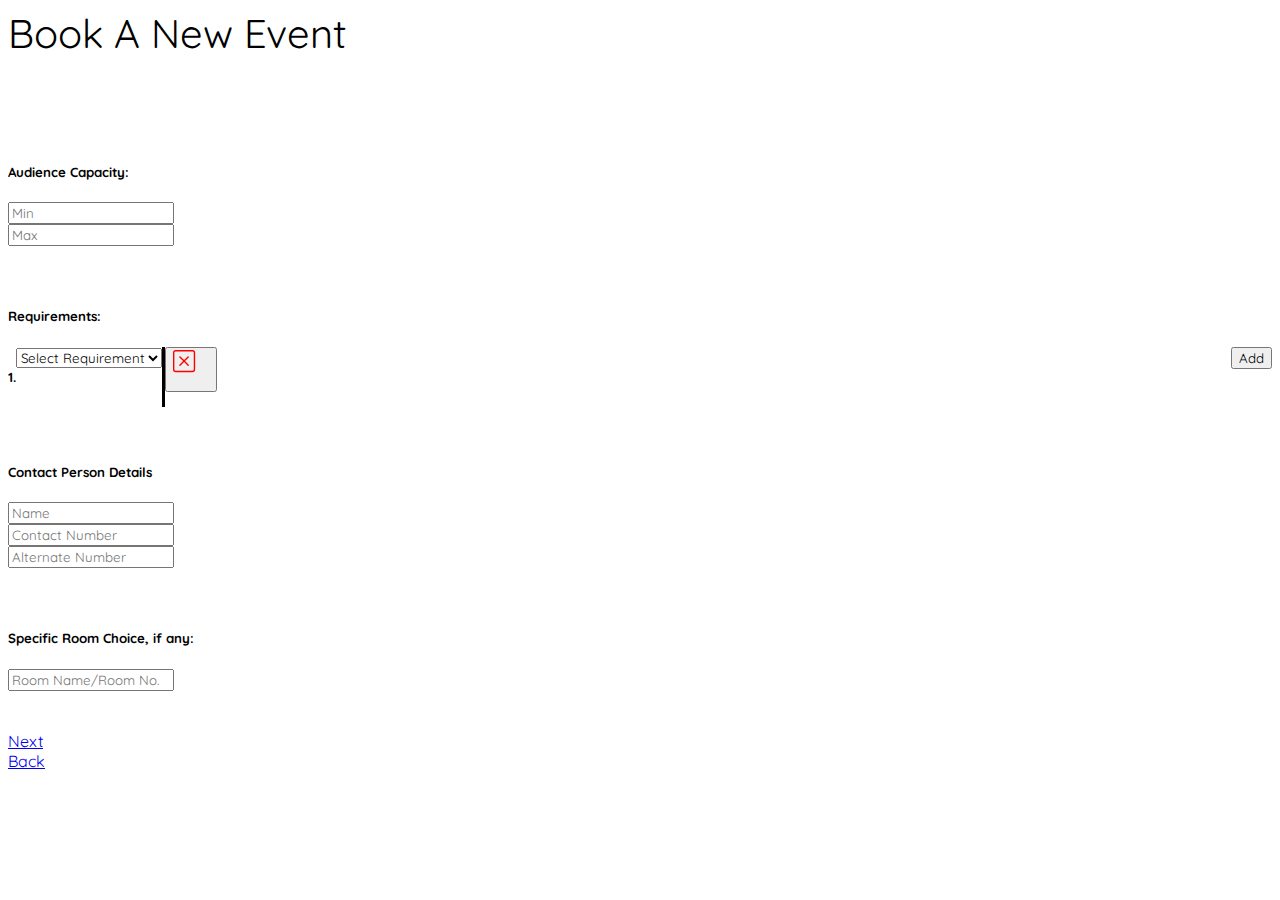
<file: bookVenue.html>
<!DOCTYPE html>
<html lang="en">

<head>
    <meta charset="UTF-8">
    <meta http-equiv="X-UA-Compatible" content="IE=edge">
    <meta name="viewport" content="width=device-width, initial-scale=1.0">
    <link rel="preconnect" href="https://fonts.googleapis.com">
    <link rel="preconnect" href="https://fonts.gstatic.com" crossorigin>
    <link href="https://fonts.googleapis.com/css2?family=Quicksand:wght@600&display=swap" rel="stylesheet">
    <link href="https://cdn.jsdelivr.net/npm/bootstrap@5.1.3/dist/css/bootstrap.min.css" rel="stylesheet"
        integrity="sha384-1BmE4kWBq78iYhFldvKuhfTAU6auU8tT94WrHftjDbrCEXSU1oBoqyl2QvZ6jIW3" crossorigin="anonymous">

    <script src="https://cdn.jsdelivr.net/npm/bootstrap@5.1.3/dist/js/bootstrap.bundle.min.js"
        integrity="sha384-ka7Sk0Gln4gmtz2MlQnikT1wXgYsOg+OMhuP+IlRH9sENBO0LRn5q+8nbTov4+1p"
        crossorigin="anonymous"></script>
    <title>Project</title>
    <style>
        * {
            font-family: 'Quicksand';
        }

        #first {
            display: flex;
            margin-bottom: 15px;

        }

        #second,
        #third,
        #fourth,
        #fifth {
            display: none;
            margin-bottom: 15px;
        }
    </style>
    <script>
        let next = 2;
        mapping = {
            2: 'second',
            3: 'third',
            4: 'fourth',
            5: 'fifth'
        };

        function add() {
            if (next <= 5) {
                const newRow = document.getElementById(mapping[next]);
                newRow.style.display = 'flex';
                next += 1;
            }
        }

        cmapping = {
            'bsecond': 2,
            'bthird': 3,
            'bfourth': 4,
            'bfifth': 5
        }

        function minus(but_id) {
            const newRow = document.getElementById(mapping[cmapping[but_id]]);
            newRow.style.display = 'none';
            next = cmapping[but_id];
        }
    </script>
</head>

<body>

    <div class="container">
        <nav class="navbar navbar-light">
            <div class="container-fluid">
                <span class="navbar-brand mb-0 h1" style="color: black; font-size: 40px;">Book A New Event</span>
            </div>
        </nav>

        <nav class="navbar navbar-light bg-primary">
            <div class="container-fluid text-center">
                <p>
                    <center style="font-size: 23px; color: white;">Book Venue</center>
                </p>
            </div>
        </nav>
        <br>
        <br>
        <div class="row" style="width: 50%;">

            <div class="col-5" id="labelField">
                <h5 style="margin-top: 5px">Audience Capacity:</h5>
            </div>
            <div class="col-2">
                <input type="text" class="form-control" placeholder="Min">
            </div>
            <div class="col-2">
                <input type="text" class="form-control" placeholder="Max">
            </div>
        </div>
        <br>
        <br>
        <div class="row">
            <div class="col-4">
                <h5>Requirements:</h5>
            </div>
            <div class="col-5">

            </div>
            <div class="col-3">
                <button type="button" class="btn btn-primary" style="float: right" onclick="add()">Add</button>
            </div>
        </div>

        

        <div class="row" id="first">
            <div class="col-1 text-center">
                <h5>1.</h5>
            </div>
            <div class="col-3" style="border-right: solid;">
                <select class="form-select" aria-label="select requirement" id="exampleFormControlInput1">
                    <option selected>Select Requirement</option>
                    <option value="1">Microphone</option>
                    <option value="2">Projector</option>
                    <option value="3">Podium</option>

                    <option value="4">Stage</option>
                    <option value="5">Music Light</option>
                    <option value="6">Internet</option>
                </select>

            </div>



            <div class="col-1">
                <button type="button" class="btn">
                    <svg xmlns="http://www.w3.org/2000/svg" width="36" height="36" fill="red" class="bi bi-x-square"
                        viewBox="0 5 26 16">
                        <path
                            d="M14 1a1 1 0 0 1 1 1v12a1 1 0 0 1-1 1H2a1 1 0 0 1-1-1V2a1 1 0 0 1 1-1h12zM2 0a2 2 0 0 0-2 2v12a2 2 0 0 0 2 2h12a2 2 0 0 0 2-2V2a2 2 0 0 0-2-2H2z">
                        </path>

                        <path
                            d="M4.646 4.646a.5.5 0 0 1 .708 0L8 7.293l2.646-2.647a.5.5 0 0 1 .708.708L8.707 8l2.647 2.646a.5.5 0 0 1-.708.708L8 8.707l-2.646 2.647a.5.5 0 0 1-.708-.708L7.293 8 4.646 5.354a.5.5 0 0 1 0-.708z">
                        </path>
                    </svg>
                </button>
            </div>
        </div>

        

        <div class="row" id="second">
            <div class="col-1 text-center">
                <h5>2.</h5>
            </div>
            <div class="col-3" style="border-right: solid;">
                <select class="form-select" aria-label="select requirement" id="exampleFormControlInput1">
                    <option selected>Select Requirement</option>
                    <option value="1">Microphone</option>
                    <option value="2">Projector</option>
                    <option value="3">Podium</option>

                    <option value="4">Stage</option>
                    <option value="5">Music Light</option>
                    <option value="6">Internet</option>
                </select>
            </div>


            <div class="col-1">
                <button type="button" class="btn"  id="bsecond" onclick="minus(this.id)">
                    <svg xmlns="http://www.w3.org/2000/svg" width="36" height="36" fill="red" class="bi bi-x-square"
                        viewBox="0 5 26 16">
                        <path
                            d="M14 1a1 1 0 0 1 1 1v12a1 1 0 0 1-1 1H2a1 1 0 0 1-1-1V2a1 1 0 0 1 1-1h12zM2 0a2 2 0 0 0-2 2v12a2 2 0 0 0 2 2h12a2 2 0 0 0 2-2V2a2 2 0 0 0-2-2H2z">
                        </path>

                        <path
                            d="M4.646 4.646a.5.5 0 0 1 .708 0L8 7.293l2.646-2.647a.5.5 0 0 1 .708.708L8.707 8l2.647 2.646a.5.5 0 0 1-.708.708L8 8.707l-2.646 2.647a.5.5 0 0 1-.708-.708L7.293 8 4.646 5.354a.5.5 0 0 1 0-.708z">
                        </path>
                    </svg>
                </button>
            </div>
        </div>
        

        <div class="row" id="third">
            <div class="col-1 text-center">
                <h5>3.</h5>
            </div>
            <div class="col-3" style="border-right: solid;">
                <select class="form-select" aria-label="select requirement" id="exampleFormControlInput1">
                    <option selected>Select Requirement</option>
                    <option value="1">Microphone</option>
                    <option value="2">Projector</option>
                    <option value="3">Podium</option>

                    <option value="4">Stage</option>
                    <option value="5">Music Light</option>
                    <option value="6">Internet</option>
                </select>
            </div>



            <div class="col-1 ">
                <button type="button" class="btn"  id="bthird" onclick="minus(this.id)">
                    <svg xmlns="http://www.w3.org/2000/svg" width="36" height="36" fill="red" class="bi bi-x-square"
                        viewBox="0 5 26 16">
                        <path
                            d="M14 1a1 1 0 0 1 1 1v12a1 1 0 0 1-1 1H2a1 1 0 0 1-1-1V2a1 1 0 0 1 1-1h12zM2 0a2 2 0 0 0-2 2v12a2 2 0 0 0 2 2h12a2 2 0 0 0 2-2V2a2 2 0 0 0-2-2H2z">
                        </path>

                        <path
                            d="M4.646 4.646a.5.5 0 0 1 .708 0L8 7.293l2.646-2.647a.5.5 0 0 1 .708.708L8.707 8l2.647 2.646a.5.5 0 0 1-.708.708L8 8.707l-2.646 2.647a.5.5 0 0 1-.708-.708L7.293 8 4.646 5.354a.5.5 0 0 1 0-.708z">
                        </path>
                    </svg>
                </button>
            </div>
        </div>
        

        <div class="row" id="fourth">
            <div class="col-1 text-center">
                <h5>4.</h5>
            </div>
            <div class="col-3" style="border-right: solid;">
                <select class="form-select" aria-label="select requirement" id="exampleFormControlInput1">
                    <option selected>Select Requirement</option>
                    <option value="1">Microphone</option>
                    <option value="2">Projector</option>
                    <option value="3">Podium</option>

                    <option value="4">Stage</option>
                    <option value="5">Music Light</option>
                    <option value="6">Internet</option>
                </select>
            </div>

             <div class="col-1 ">
                <button type="button" class="btn"  id="bfourth" onclick="minus(this.id)">
                    <svg xmlns="http://www.w3.org/2000/svg" width="36" height="36" fill="red" class="bi bi-x-square"
                        viewBox="0 5 26 16">
                        <path
                            d="M14 1a1 1 0 0 1 1 1v12a1 1 0 0 1-1 1H2a1 1 0 0 1-1-1V2a1 1 0 0 1 1-1h12zM2 0a2 2 0 0 0-2 2v12a2 2 0 0 0 2 2h12a2 2 0 0 0 2-2V2a2 2 0 0 0-2-2H2z">
                        </path>

                        <path
                            d="M4.646 4.646a.5.5 0 0 1 .708 0L8 7.293l2.646-2.647a.5.5 0 0 1 .708.708L8.707 8l2.647 2.646a.5.5 0 0 1-.708.708L8 8.707l-2.646 2.647a.5.5 0 0 1-.708-.708L7.293 8 4.646 5.354a.5.5 0 0 1 0-.708z">
                        </path>
                    </svg>
                </button>
        </div>
    </div>
    
    <div class="row" id="fifth">
        <div class="col-1 text-center">
            <h5>5.</h5>
        </div>
        <div class="col-3" style="border-right: solid;">
            <select class="form-select" aria-label="select requirement" id="exampleFormControlInput1">
                <option selected>Select Requirement</option>
                <option value="1">Microphone</option>
                <option value="2">Projector</option>
                <option value="3">Podium</option>

                <option value="4">Stage</option>
                <option value="5">Music Light</option>
                <option value="6">Internet</option>
            </select>
        </div>



        <div class="col-1 ">
            <button type="button" class="btn" id="bfifth" onclick="minus(this.id)">
                <svg xmlns="http://www.w3.org/2000/svg" width="36" height="36" fill="red" class="bi bi-x-square"
                    viewBox="0 5 26 16">
                    <path
                        d="M14 1a1 1 0 0 1 1 1v12a1 1 0 0 1-1 1H2a1 1 0 0 1-1-1V2a1 1 0 0 1 1-1h12zM2 0a2 2 0 0 0-2 2v12a2 2 0 0 0 2 2h12a2 2 0 0 0 2-2V2a2 2 0 0 0-2-2H2z">
                    </path>

                    <path
                        d="M4.646 4.646a.5.5 0 0 1 .708 0L8 7.293l2.646-2.647a.5.5 0 0 1 .708.708L8.707 8l2.647 2.646a.5.5 0 0 1-.708.708L8 8.707l-2.646 2.647a.5.5 0 0 1-.708-.708L7.293 8 4.646 5.354a.5.5 0 0 1 0-.708z">
                    </path>
                </svg>
            </button>
        </div>
    </div>

    <br>


    <h5>Contact Person Details</h5>


    <div id="firstOC" class="row">

        <div class="col-4">
            <input type="text" class="form-control" placeholder="Name">
        </div>
        <div class="col-4">
            <input type="text" class="form-control" placeholder="Contact Number">
        </div>
        <div class="col-4">
            <input type="text" class="form-control" placeholder="Alternate Number">
        </div>

    </div>


    <br>

    <br>

    <div class="rows" style="width: max-width;">
        <div class="col-4" id="labelField">
            <h5>Specific Room Choice, if any:</h5>
        </div>
        <div class="col-5">
            <input type="text" class="form-control" placeholder="Room Name/Room No.">
        </div>
    </div>

    <br>

    <br>
    <div class="row">
        <div class="col-5">
        </div>
        <div class="col-1 text-center">
            <a class="btn btn-primary" href="guestAudience.html" role="button">Next</a>
        </div>
        <div class="col-1 text-center">
            <a class="btn btn-outline-primary" href="aboutEvent.html" role="button">Back</a>
        </div>
        <div class="col-5">
        </div>
    </div>
    </div>
    <br>


    <script src="https://cdn.jsdelivr.net/npm/bootstrap@5.1.3/dist/js/bootstrap.bundle.min.js"
        integrity="sha384-ka7Sk0Gln4gmtz2MlQnikT1wXgYsOg+OMhuP+IlRH9sENBO0LRn5q+8nbTov4+1p"
        crossorigin="anonymous"></script>
</body>

</html>
</file>
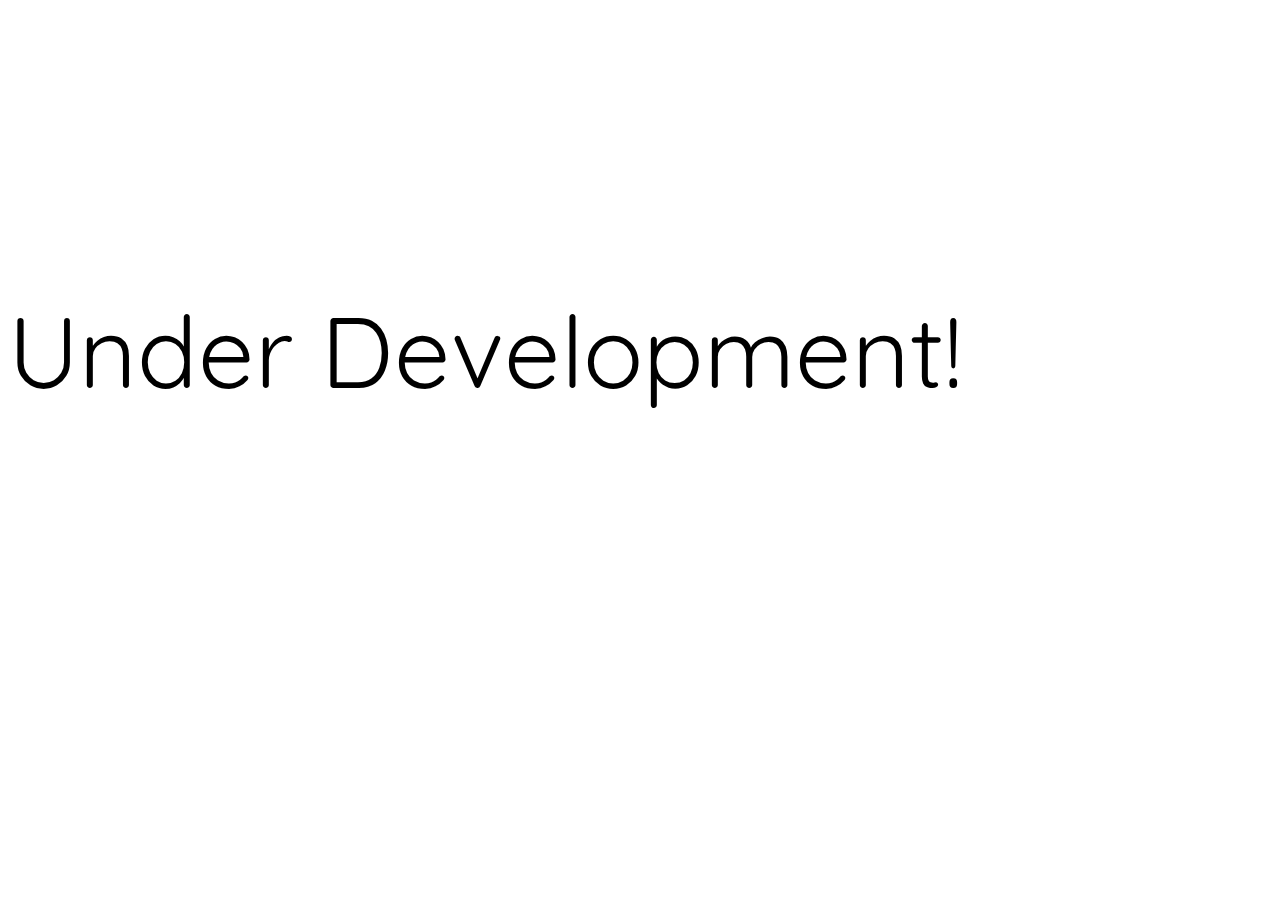
<file: feature.html>
<!DOCTYPE html>
<html lang="en">
<head>
    <meta charset="UTF-8">
    <meta http-equiv="X-UA-Compatible" content="IE=edge">
    <meta name="viewport" content="width=device-width, initial-scale=1.0">
    <link rel="preconnect" href="https://fonts.googleapis.com">
    <link rel="preconnect" href="https://fonts.gstatic.com" crossorigin>
    <link href="https://fonts.googleapis.com/css2?family=Quicksand:wght@600&display=swap" rel="stylesheet">
    <link href="https://cdn.jsdelivr.net/npm/bootstrap@5.1.3/dist/css/bootstrap.min.css" rel="stylesheet" integrity="sha384-1BmE4kWBq78iYhFldvKuhfTAU6auU8tT94WrHftjDbrCEXSU1oBoqyl2QvZ6jIW3" crossorigin="anonymous">  

    <script src="https://cdn.jsdelivr.net/npm/bootstrap@5.1.3/dist/js/bootstrap.bundle.min.js" integrity="sha384-ka7Sk0Gln4gmtz2MlQnikT1wXgYsOg+OMhuP+IlRH9sENBO0LRn5q+8nbTov4+1p" crossorigin="anonymous"></script>
    <title>Project</title>
    <style>
        * {
            font-family: 'Quicksand';
        }
    </style>
</head>

<body>
    <br>
    <br>
    <br>
    <br>
    <br>
    <br>
    <br>
    <br>
    <br>
    <div class="container">
        <div class="row">
            <div class="col-12 text-center">
                <p style="font-size: 100px">Under Development!</p>
            </div>
        </div>
    </div>
</body>
</html>
</file>
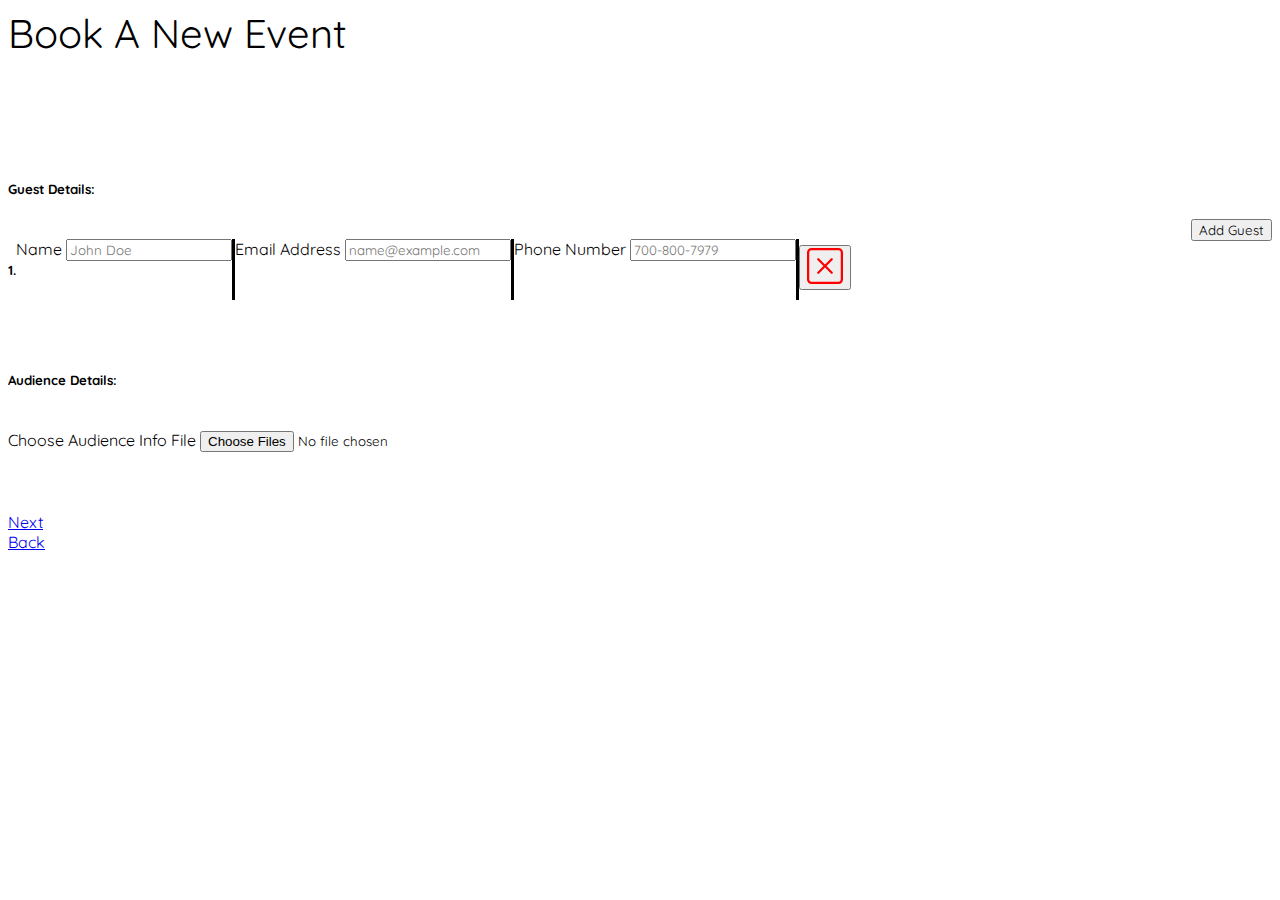
<file: guestAudience.html>
<!DOCTYPE html>
<html lang="en">
<head>
    <meta charset="UTF-8">
    <meta http-equiv="X-UA-Compatible" content="IE=edge">
    <meta name="viewport" content="width=device-width, initial-scale=1.0">
    <link rel="preconnect" href="https://fonts.googleapis.com">
    <link rel="preconnect" href="https://fonts.gstatic.com" crossorigin>
    <link href="https://fonts.googleapis.com/css2?family=Quicksand:wght@600&display=swap" rel="stylesheet">
    <link href="https://cdn.jsdelivr.net/npm/bootstrap@5.1.3/dist/css/bootstrap.min.css" rel="stylesheet" integrity="sha384-1BmE4kWBq78iYhFldvKuhfTAU6auU8tT94WrHftjDbrCEXSU1oBoqyl2QvZ6jIW3" crossorigin="anonymous">  

    <script src="https://cdn.jsdelivr.net/npm/bootstrap@5.1.3/dist/js/bootstrap.bundle.min.js" integrity="sha384-ka7Sk0Gln4gmtz2MlQnikT1wXgYsOg+OMhuP+IlRH9sENBO0LRn5q+8nbTov4+1p" crossorigin="anonymous"></script>
    <title>Project</title>
    <style>
        * {
            font-family: 'Quicksand';
        }

        #first{
            display: flex;
            margin-bottom: 30px;
        }
        #second, #third, #fourth, #fifth{
            display: none;
            margin-bottom: 30px;
        }
    </style>
    <script>
        let next = 2;
        mapping = {
            2: 'second',
            3: 'third',
            4: 'fourth',
            5: 'fifth'
        };

        function add(){
            if(next<=5){
                const newRow = document.getElementById(mapping[next]);
                newRow.style.display = 'flex';
                next+=1;
            }
        }

        cmapping = {
            'bsecond' : 2,
            'bthird': 3,
            'bfourth': 4,
            'bfifth': 5
        }

        function minus(but_id){
            const newRow = document.getElementById(mapping[cmapping[but_id]]);
            newRow.style.display = 'none';
            next = cmapping[but_id];
        }
    </script>
</head>

<body>
    <div class="container">
        <nav class="navbar navbar-light">
            <div class="container-fluid">
              <span class="navbar-brand mb-0 h1" style="color: black; font-size: 40px;">Book A New Event</span>
            </div>
        </nav>

        <nav class="navbar navbar-light bg-primary">
            <div class="container-fluid text-center">
                <p><center style="font-size: 23px; color: white;">Guest and Audience Information</center></p>
            </div>
        </nav>
        <br>
        <br>
        <div class="row">
            <div class="col-4">
                <h5>Guest Details:</h5> 
            </div>
            <div class="col-5">

            </div>
            <div class="col-3">
                <button type="button" class="btn btn-primary" style="float: right" onclick="add()">Add Guest</button>
            </div>
        </div>

        <br>
        
        <div class="row" id="first">
            <div class="col-1 text-center">
                <h5>1.</h5> 
            </div>
            <div class="col-3" style="border-right: solid;">
                <label for="exampleFormControlInput1" class="form-label">Name</label>
                <input type="text" class="form-control" id="exampleFormControlInput1" placeholder="John Doe">
            </div>
            
            <div class="col-4" style="border-right: solid;">
                <label for="exampleFormControlInput1" class="form-label">Email Address</label>
                <input type="email" class="form-control" id="exampleFormControlInput1" placeholder="name@example.com">
            </div>

            <div class="col-3" style="border-right: solid;">
                <label for="exampleFormControlInput1" class="form-label">Phone Number</label>
                <input type="tel" class="form-control" id="phone" pattern="[0-9]{3}-[0-9]{2}-[0-9]{3}" placeholder="700-800-7979">
            </div>

            <div class="col-1 text-center">
                <button type="button" class="btn" style="margin-top:11%;">
                    <svg xmlns="http://www.w3.org/2000/svg" width="36" height="36" fill="red" class="bi bi-x-square" viewBox="0 0 16 16">
                        <path d="M14 1a1 1 0 0 1 1 1v12a1 1 0 0 1-1 1H2a1 1 0 0 1-1-1V2a1 1 0 0 1 1-1h12zM2 0a2 2 0 0 0-2 2v12a2 2 0 0 0 2 2h12a2 2 0 0 0 2-2V2a2 2 0 0 0-2-2H2z"></path>

                        <path d="M4.646 4.646a.5.5 0 0 1 .708 0L8 7.293l2.646-2.647a.5.5 0 0 1 .708.708L8.707 8l2.647 2.646a.5.5 0 0 1-.708.708L8 8.707l-2.646 2.647a.5.5 0 0 1-.708-.708L7.293 8 4.646 5.354a.5.5 0 0 1 0-.708z"></path>
                    </svg>
                </button>
            </div>
        </div>
        

        <div class="row" id="second">
            <div class="col-1 text-center">
                <h5>2.</h5> 
            </div>
            <div class="col-3" style="border-right: solid;">
                <label for="exampleFormControlInput1" class="form-label">Name</label>
                <input type="text" class="form-control" id="exampleFormControlInput1" placeholder="John Doe">
            </div>
            
            <div class="col-4" style="border-right: solid;">
                <label for="exampleFormControlInput1" class="form-label">Email Address</label>
                <input type="email" class="form-control" id="exampleFormControlInput1" placeholder="name@example.com">
            </div>

            <div class="col-3" style="border-right: solid;">
                <label for="exampleFormControlInput1" class="form-label">Phone Number</label>
                <input type="tel" class="form-control" id="phone" pattern="[0-9]{3}-[0-9]{2}-[0-9]{3}" placeholder="700-800-7979">
            </div>

            <div class="col-1 text-center">
                <button type="button" class="btn" style="margin-top:11%;" id="bsecond" onclick="minus(this.id)">
                    <svg xmlns="http://www.w3.org/2000/svg" width="36" height="36" fill="red" class="bi bi-x-square" viewBox="0 0 16 16">
                        <path d="M14 1a1 1 0 0 1 1 1v12a1 1 0 0 1-1 1H2a1 1 0 0 1-1-1V2a1 1 0 0 1 1-1h12zM2 0a2 2 0 0 0-2 2v12a2 2 0 0 0 2 2h12a2 2 0 0 0 2-2V2a2 2 0 0 0-2-2H2z"></path>

                        <path d="M4.646 4.646a.5.5 0 0 1 .708 0L8 7.293l2.646-2.647a.5.5 0 0 1 .708.708L8.707 8l2.647 2.646a.5.5 0 0 1-.708.708L8 8.707l-2.646 2.647a.5.5 0 0 1-.708-.708L7.293 8 4.646 5.354a.5.5 0 0 1 0-.708z"></path>
                    </svg>
                </button>
            </div>
        </div>

        <div class="row" id="third">
            <div class="col-1 text-center">
                <h5>3.</h5> 
            </div>
            <div class="col-3" style="border-right: solid;">
                <label for="exampleFormControlInput1" class="form-label">Name</label>
                <input type="text" class="form-control" id="exampleFormControlInput1" placeholder="John Doe">
            </div>
            
            <div class="col-4" style="border-right: solid;">
                <label for="exampleFormControlInput1" class="form-label">Email Address</label>
                <input type="email" class="form-control" id="exampleFormControlInput1" placeholder="name@example.com">
            </div>

            <div class="col-3" style="border-right: solid;">
                <label for="exampleFormControlInput1" class="form-label">Phone Number</label>
                <input type="tel" class="form-control" id="phone" pattern="[0-9]{3}-[0-9]{2}-[0-9]{3}" placeholder="700-800-7979">
            </div>

            <div class="col-1 text-center">
                <button type="button" class="btn" style="margin-top:11%;" id="bthird" onclick="minus(this.id)">
                    <svg xmlns="http://www.w3.org/2000/svg" width="36" height="36" fill="red" class="bi bi-x-square" viewBox="0 0 16 16">
                        <path d="M14 1a1 1 0 0 1 1 1v12a1 1 0 0 1-1 1H2a1 1 0 0 1-1-1V2a1 1 0 0 1 1-1h12zM2 0a2 2 0 0 0-2 2v12a2 2 0 0 0 2 2h12a2 2 0 0 0 2-2V2a2 2 0 0 0-2-2H2z"></path>

                        <path d="M4.646 4.646a.5.5 0 0 1 .708 0L8 7.293l2.646-2.647a.5.5 0 0 1 .708.708L8.707 8l2.647 2.646a.5.5 0 0 1-.708.708L8 8.707l-2.646 2.647a.5.5 0 0 1-.708-.708L7.293 8 4.646 5.354a.5.5 0 0 1 0-.708z"></path>
                    </svg>
                </button>
            </div>
        </div>

        <div class="row" id="fourth">
            <div class="col-1 text-center">
                <h5>4.</h5> 
            </div>
            <div class="col-3" style="border-right: solid;">
                <label for="exampleFormControlInput1" class="form-label">Name</label>
                <input type="text" class="form-control" id="exampleFormControlInput1" placeholder="John Doe">
            </div>
            
            <div class="col-4" style="border-right: solid;">
                <label for="exampleFormControlInput1" class="form-label">Email Address</label>
                <input type="email" class="form-control" id="exampleFormControlInput1" placeholder="name@example.com">
            </div>

            <div class="col-3" style="border-right: solid;">
                <label for="exampleFormControlInput1" class="form-label">Phone Number</label>
                <input type="tel" class="form-control" id="phone" pattern="[0-9]{3}-[0-9]{2}-[0-9]{3}" placeholder="700-800-7979">
            </div>

            <div class="col-1 text-center">
                <button type="button" class="btn" style="margin-top:11%;" id="bfourth" onclick="minus(this.id)">
                    <svg xmlns="http://www.w3.org/2000/svg" width="36" height="36" fill="red" class="bi bi-x-square" viewBox="0 0 16 16">
                        <path d="M14 1a1 1 0 0 1 1 1v12a1 1 0 0 1-1 1H2a1 1 0 0 1-1-1V2a1 1 0 0 1 1-1h12zM2 0a2 2 0 0 0-2 2v12a2 2 0 0 0 2 2h12a2 2 0 0 0 2-2V2a2 2 0 0 0-2-2H2z"></path>

                        <path d="M4.646 4.646a.5.5 0 0 1 .708 0L8 7.293l2.646-2.647a.5.5 0 0 1 .708.708L8.707 8l2.647 2.646a.5.5 0 0 1-.708.708L8 8.707l-2.646 2.647a.5.5 0 0 1-.708-.708L7.293 8 4.646 5.354a.5.5 0 0 1 0-.708z"></path>
                    </svg>
                </button>
            </div>
        </div>

        <div class="row" id="fifth">
            <div class="col-1 text-center">
                <h5>5.</h5> 
            </div>
            <div class="col-3" style="border-right: solid;">
                <label for="exampleFormControlInput1" class="form-label">Name</label>
                <input type="text" class="form-control" id="exampleFormControlInput1" placeholder="John Doe">
            </div>
            
            <div class="col-4" style="border-right: solid;">
                <label for="exampleFormControlInput1" class="form-label">Email Address</label>
                <input type="email" class="form-control" id="exampleFormControlInput1" placeholder="name@example.com">
            </div>

            <div class="col-3" style="border-right: solid;">
                <label for="exampleFormControlInput1" class="form-label">Phone Number</label>
                <input type="tel" class="form-control" id="phone" pattern="[0-9]{3}-[0-9]{2}-[0-9]{3}" placeholder="700-800-7979">
            </div>

            <div class="col-1 text-center">
                <button type="button" class="btn" style="margin-top:11%;" id="bfifth" onclick="minus(this.id)">
                    <svg xmlns="http://www.w3.org/2000/svg" width="36" height="36" fill="red" class="bi bi-x-square" viewBox="0 0 16 16">
                        <path d="M14 1a1 1 0 0 1 1 1v12a1 1 0 0 1-1 1H2a1 1 0 0 1-1-1V2a1 1 0 0 1 1-1h12zM2 0a2 2 0 0 0-2 2v12a2 2 0 0 0 2 2h12a2 2 0 0 0 2-2V2a2 2 0 0 0-2-2H2z"></path>

                        <path d="M4.646 4.646a.5.5 0 0 1 .708 0L8 7.293l2.646-2.647a.5.5 0 0 1 .708.708L8.707 8l2.647 2.646a.5.5 0 0 1-.708.708L8 8.707l-2.646 2.647a.5.5 0 0 1-.708-.708L7.293 8 4.646 5.354a.5.5 0 0 1 0-.708z"></path>
                    </svg>
                </button>
            </div>
        </div>
        <br>
        <div class="row">
            <div class="col-4">
                <h5>Audience Details:</h5> 
            </div>
        </div>
        <br>
        <div class="row">
            <div class="col-4">
                <label for="formFileMultiple" class="form-label">Choose Audience Info File</label>
                <input class="form-control" type="file" id="formFileMultiple" multiple accept=".xls,.xlsx"> 
            </div>
        </div>
<br>
<br>
<br>
        <div class="row">
            <div class="col-5">
            </div>
            <div class="col-1 text-center">
                <a class="btn btn-primary" href="guestHouse.html" role="button">Next</a>
            </div>
            <div class="col-1 text-center">
                <a class="btn btn-outline-primary" href="bookVenue.html" role="button">Back</a>
            </div>
            <div class="col-5">
            </div>
        </div>
    </div>
    <br>
</body>
</html>
</file>
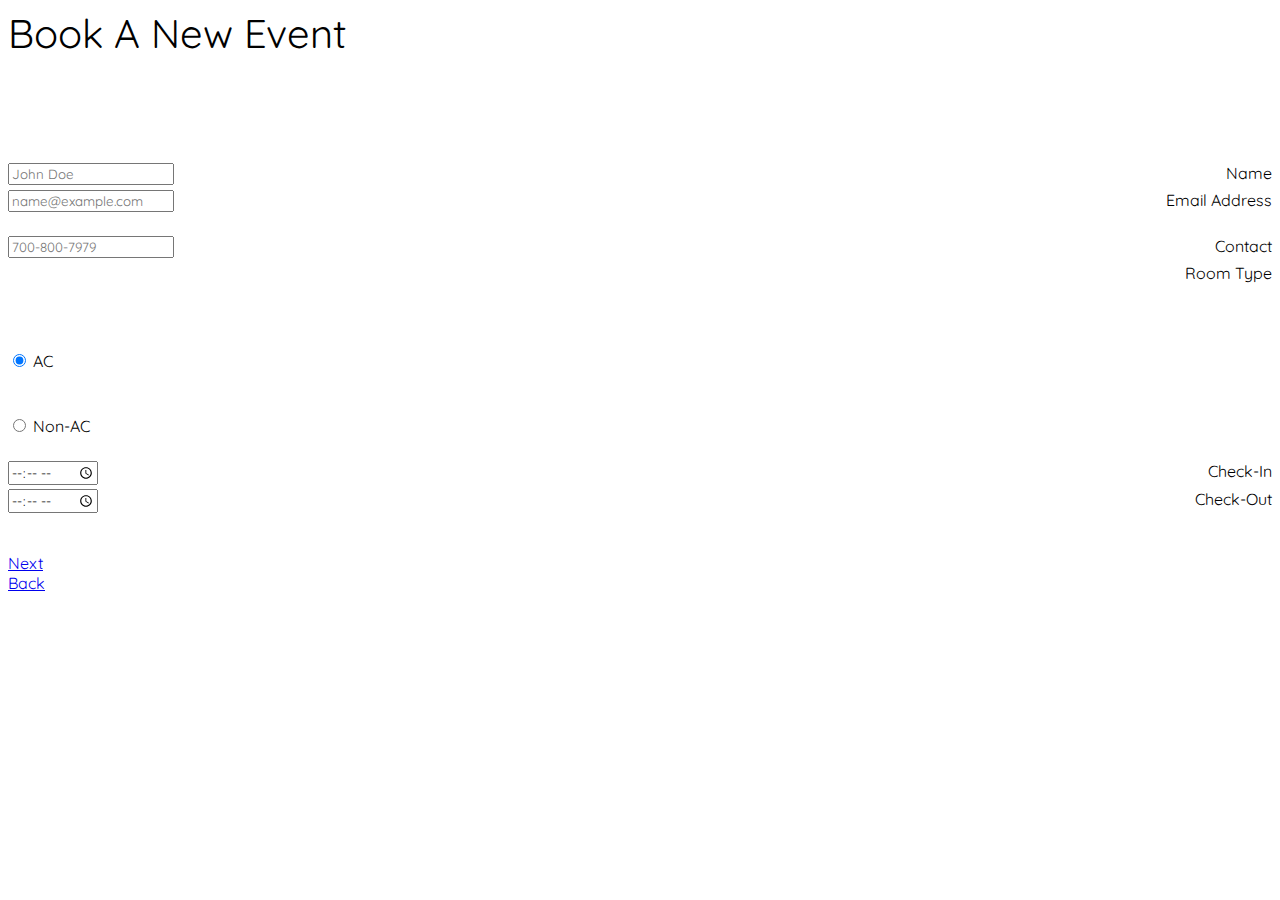
<file: guestHouse.html>
<!DOCTYPE html>
<html lang="en">
<head>
    <meta charset="UTF-8">
    <meta http-equiv="X-UA-Compatible" content="IE=edge">
    <meta name="viewport" content="width=device-width, initial-scale=1.0">
    <link rel="preconnect" href="https://fonts.googleapis.com">
    <link rel="preconnect" href="https://fonts.gstatic.com" crossorigin>
    <link href="https://fonts.googleapis.com/css2?family=Quicksand:wght@600&display=swap" rel="stylesheet">
    <link href="https://cdn.jsdelivr.net/npm/bootstrap@5.1.3/dist/css/bootstrap.min.css" rel="stylesheet" integrity="sha384-1BmE4kWBq78iYhFldvKuhfTAU6auU8tT94WrHftjDbrCEXSU1oBoqyl2QvZ6jIW3" crossorigin="anonymous">  

    <script src="https://cdn.jsdelivr.net/npm/bootstrap@5.1.3/dist/js/bootstrap.bundle.min.js" integrity="sha384-ka7Sk0Gln4gmtz2MlQnikT1wXgYsOg+OMhuP+IlRH9sENBO0LRn5q+8nbTov4+1p" crossorigin="anonymous"></script>
    <title>Project</title>
    <style>
        * {
            font-family: 'Quicksand';
        }
    </style>
</head>

<body>
    <div class="container">
        <nav class="navbar navbar-light">
            <div class="container-fluid">
              <span class="navbar-brand mb-0 h1" style="color: black; font-size: 40px;">Book A New Event</span>
            </div>
        </nav>

        <nav class="navbar navbar-light bg-primary">
            <div class="container-fluid text-center">
                <p><center style="font-size: 23px; color: white;">Book Guest House</center></p>
            </div>
        </nav>

        <br>
        <br>
        <div class="row">
            <div class="col-2" style="margin-top: 0.35%;">
                <label for="exampleFormControlInput1" class="form-label" style="float: right;">Name</label>
            </div>

            <div class="col-3">
                <input type="text" class="form-control" id="exampleFormControlInput1" placeholder="John Doe">
            </div>
            
            <div class="col-2" style="margin-top: 0.35%;">
                <label for="exampleFormControlInput1" class="form-label" style="float: right;">Email Address</label>
            </div>

            <div class="col-3">
                <input type="email" class="form-control" id="exampleFormControlInput1" placeholder="name@example.com">
            </div>
        </div>
        <br>
        <div class="row">
            <div class="col-2" style="margin-top: 0.35%;">
                <label for="exampleFormControlInput1" class="form-label" style="float: right;">Contact</label>
            </div>

            <div class="col-3">
                <input type="tel" class="form-control" id="exampleFormControlInput1"  pattern="[0-9]{3}-[0-9]{2}-[0-9]{3}" placeholder="700-800-7979">
            </div>

            <div class="col-2" style="margin-top: 0.35%;">
                <label for="exampleFormControlInput1" class="form-label" style="float: right;">Room Type</label>
            </div>

            <div class="col-1">
                <div class="form-check" style="margin-top: 7.3%;">
                    <input class="form-check-input" type="radio" name="flexRadioDefault" id="flexRadioDefault1" checked>
                    <label class="form-check-label" for="flexRadioDefault1">
                        AC
                    </label>
                </div>
            </div>

            <div class="col-2">
                <div class="form-check" style="margin-top: 3.6%;">
                    <input class="form-check-input" type="radio" name="flexRadioDefault" id="flexRadioDefault1">
                    <label class="form-check-label" for="flexRadioDefault1">
                        Non-AC
                    </label>
                </div>
            </div>
        </div>
        <br>
        <div class="row">
            <div class="col-2" id="labelField"  style="margin-top: 0.36%;">
                <label for="exampleFormControlInput1" class="form-label" style="float: right;">Check-In</label>
            </div>

            <div class="col-3">
                <input type="time" class="form-control">
            </div>

            <div class="col-2" id="labelField" style="margin-top: 0.36%;">
                <label for="exampleFormControlInput1" class="form-label" style="float: right;">Check-Out</label>
            </div>

            <div class="col-3">
                <input type="time" class="form-control">
            </div>
        </div>
<br>
<br>
        <div class="row">
            <div class="col-5">
            </div>
            <div class="col-1 text-center">
                <a class="btn btn-primary" href="bookDining.html" role="button">Next</a>
            </div>
            <div class="col-1 text-center">
                <a class="btn btn-outline-primary" href="guestAudience.html" role="button">Back</a>
            </div>
            <div class="col-5">
            </div>
        </div>
    </div>
</body>
</html>
</file>
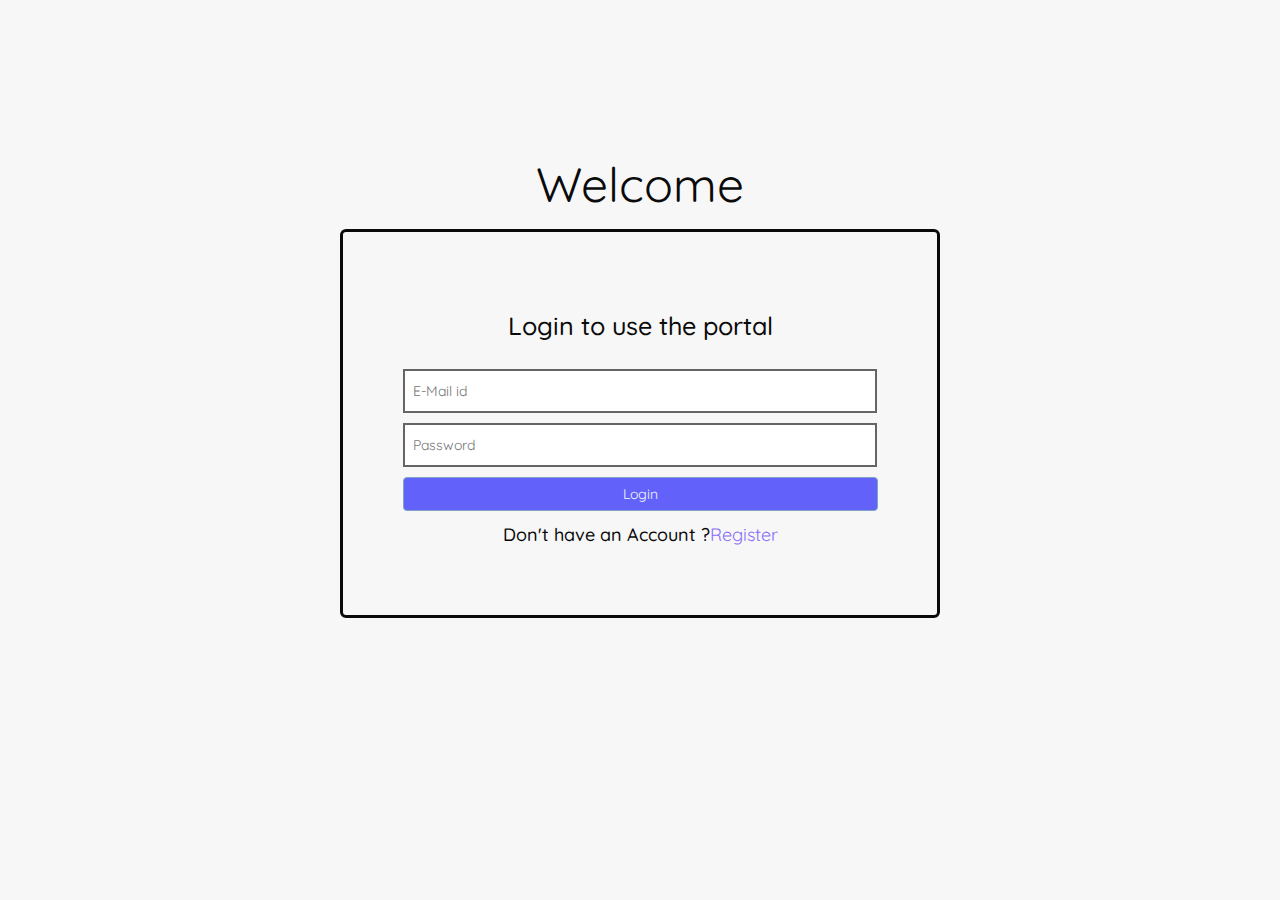
<file: index1.html>
<html>
<head>
  <link rel="stylesheet" href="https://maxcdn.bootstrapcdn.com/bootstrap/3.3.7/css/bootstrap.min.css">
  <script src="https://ajax.googleapis.com/ajax/libs/jquery/3.2.1/jquery.min.js"></script>
  <script src="https://maxcdn.bootstrapcdn.com/bootstrap/3.3.7/js/bootstrap.min.js"></script>
	<link rel="stylesheet" type="text/css" href="style.css">
	<style type="text/css">
		.col{
			    color: #1c1c1c;
		}
	</style>
	
</head>
<body>
	

<div class="container-fluid" >
<div class="row" >

<!-- col 1 -->
<div class="col-md-6" >
	
	<!-- login form -->
	
	<div  id="login-modal" tabindex="-1" role="dialog" aria-labelledby="myModalLabel" aria-hidden="true"  ">

    	  <div class="modal-dialog" style="margin: 150px auto;">
    	  <p class="text-center" style="font-size: -webkit-xxx-large;color: #0a0a0a">Welcome</p>
				<div class="loginmodal-container" style=" color:#0a0a0a "s>
					<h1>Login to use the portal</h1><br>
				  <form method="post">
					<input type="text" name="uname" placeholder="E-Mail id" autocomplete="off" required>
					
					<input type="password" name="upass" placeholder="Password" autocomplete="off" required>
					
						<a class="btn btn-primary" href="main.html" role="button" style="color:aliceblue ;background-color:blue;  align-self: center; width: 475px;">Login</a>
					
					
				  </form>
				  
				  <div class="login-help text-center">
					<h4 align="center">Don't have an Account ?<a href="register.html" target="_blank" style="color:#3d09fa;">Register</a></h4>
				  </div>


				</div>
				
			</div>
		  </div>
		  
		  
		</div>
	

</div>
	
</div>



</body>
</html>
</file>
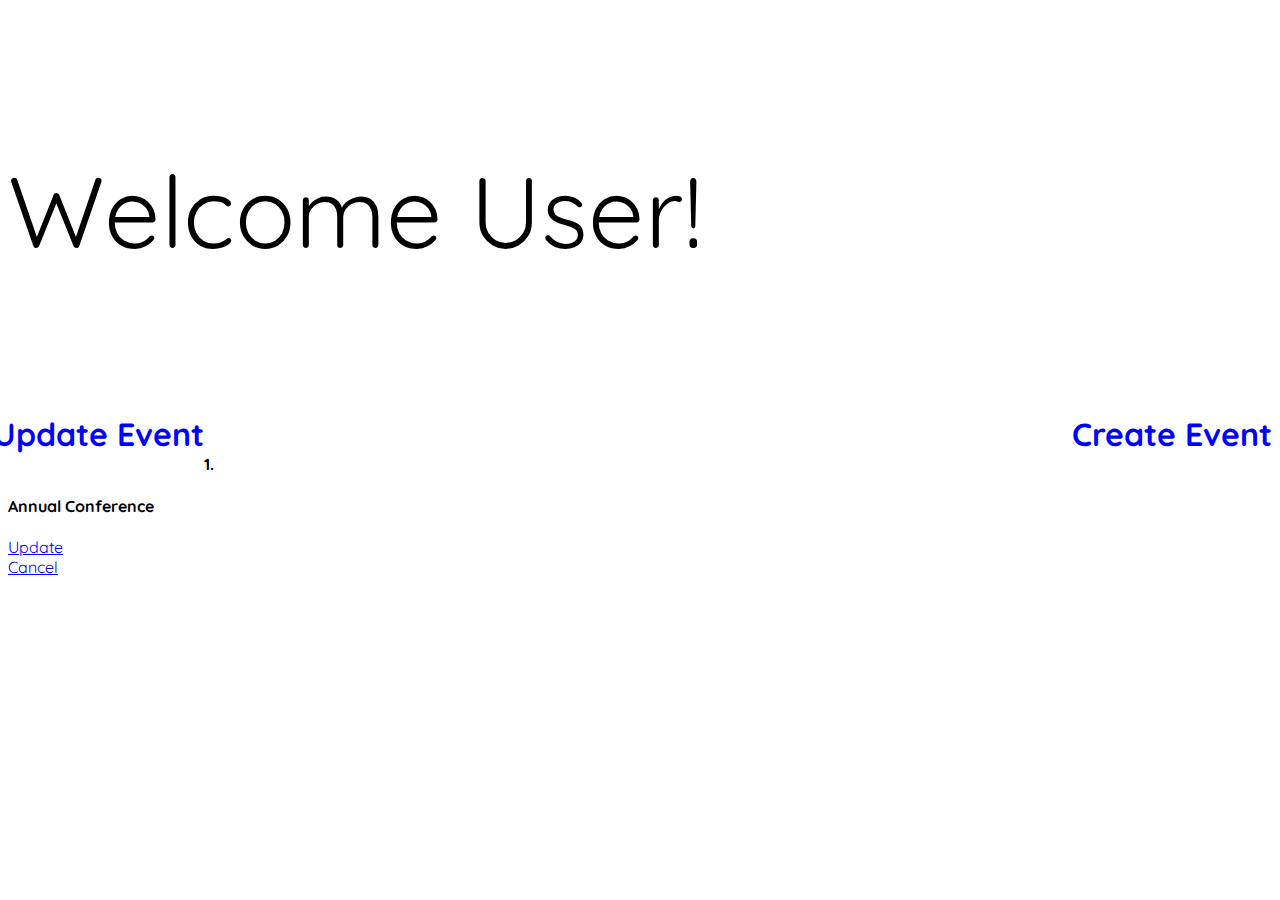
<file: main.html>
<!DOCTYPE html>
<html lang="en">
<head>
    <meta charset="UTF-8">
    <meta http-equiv="X-UA-Compatible" content="IE=edge">
    <meta name="viewport" content="width=device-width, initial-scale=1.0">
    <link rel="preconnect" href="https://fonts.googleapis.com">
    <link rel="preconnect" href="https://fonts.gstatic.com" crossorigin>
    <link href="https://fonts.googleapis.com/css2?family=Quicksand:wght@600&display=swap" rel="stylesheet">
    <link href="https://cdn.jsdelivr.net/npm/bootstrap@5.1.3/dist/css/bootstrap.min.css" rel="stylesheet" integrity="sha384-1BmE4kWBq78iYhFldvKuhfTAU6auU8tT94WrHftjDbrCEXSU1oBoqyl2QvZ6jIW3" crossorigin="anonymous">  

    <script src="https://cdn.jsdelivr.net/npm/bootstrap@5.1.3/dist/js/bootstrap.bundle.min.js" integrity="sha384-ka7Sk0Gln4gmtz2MlQnikT1wXgYsOg+OMhuP+IlRH9sENBO0LRn5q+8nbTov4+1p" crossorigin="anonymous"></script>
    <title>Project</title>
    <style>
        * {
            font-family: 'Quicksand';
        }
    </style>
</head>

<body>
    <br>
    <br>
    <div class="container">
        <div class="row">
            <div class="col-12 text-center">
                <p style="font-size: 100px">Welcome User!</p>
            </div>
        </div>
    </div>
    <br>
    <div class="container">
        <div class="row">
            <div class="col-5">
                <a href="index.html"><div class="card text-white border-primary mb-3" style="max-width: 18rem; float: right;">
                   <div class="card-body text-center">
                       <h1 class="card-title" style="color: blue;">Create Event</h1>
                   </div>
                </div>
                </a>
            </div>
            <div class="col-2"></div>
            <div class="col-5">
                <a href="feature.html"><div class="card text-white border-primary mb-3" style="max-width: 19rem; float: left; margin-left: -15px;">
                   <div class="card-body text-center">
                       <h1 class="card-title"  style="color: blue;">Update Event</h1>
                   </div>
                </div>
                </a>
            </div>
        </div>

        <br>
        <br>
        <div class="row">
            <div class="col-1">
                <h4>1.</h4>
            </div>
            <div class="col-3">
                <h4>Annual Conference</h4>
            </div>
            <div class="col-1">
                <a class="btn btn-primary" href="feature.html" role="button">Update</a>
            </div>
            <div class="col-3">
                <a class="btn btn-danger" href="feature.html" role="button">Cancel</a>
            </div>
        </div>
    </div>
</body>
</html>
</file>
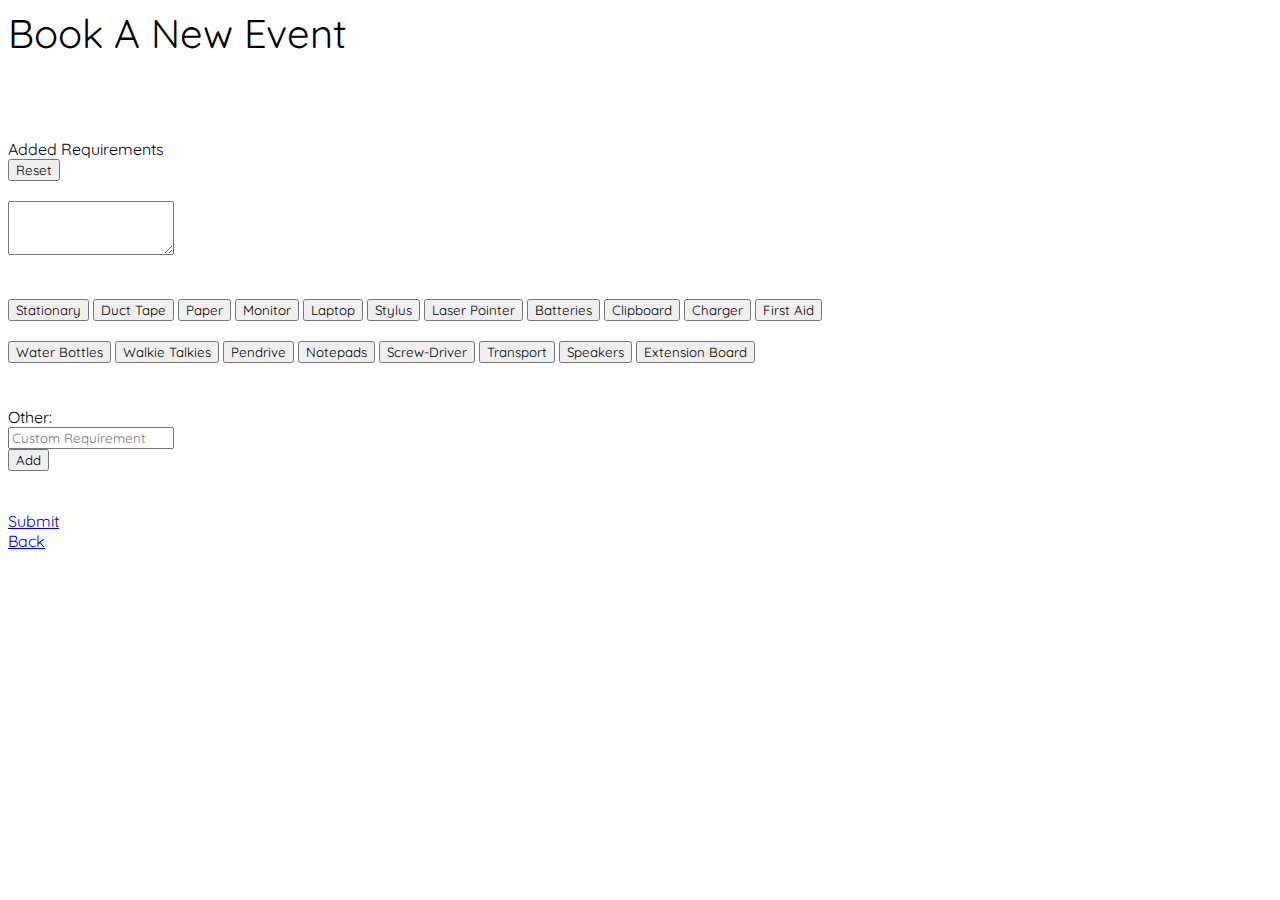
<file: other.html>
<!DOCTYPE html>
<html lang="en">
<head>
    <meta charset="UTF-8">
    <meta http-equiv="X-UA-Compatible" content="IE=edge">
    <meta name="viewport" content="width=device-width, initial-scale=1.0">
    <link rel="preconnect" href="https://fonts.googleapis.com">
    <link rel="preconnect" href="https://fonts.gstatic.com" crossorigin>
    <link href="https://fonts.googleapis.com/css2?family=Quicksand:wght@600&display=swap" rel="stylesheet">
    <link href="https://cdn.jsdelivr.net/npm/bootstrap@5.1.3/dist/css/bootstrap.min.css" rel="stylesheet" integrity="sha384-1BmE4kWBq78iYhFldvKuhfTAU6auU8tT94WrHftjDbrCEXSU1oBoqyl2QvZ6jIW3" crossorigin="anonymous">  

    <script src="https://cdn.jsdelivr.net/npm/bootstrap@5.1.3/dist/js/bootstrap.bundle.min.js" integrity="sha384-ka7Sk0Gln4gmtz2MlQnikT1wXgYsOg+OMhuP+IlRH9sENBO0LRn5q+8nbTov4+1p" crossorigin="anonymous"></script>
    <title>Project</title>
    <style>
        * {
            font-family: 'Quicksand';
        }
    </style>
	<script>
		function add(cur_id){
			const t = document.getElementById('tex');
			const bt = document.getElementById(cur_id);
			t.value+=bt.textContent+';   ';
			bt.style.display = 'none';
		}

		function addCus(){
			const t = document.getElementById('reqq');
			if(t.value != ''){ 
				const te = document.getElementById('tex');
				te.value+=t.value+';   ';
				t.value = '';
			}
		}

		function reset(){
			location.reload();
		}
	</script>
</head>

<body>
<div class="container" >
	<nav class="navbar navbar-light">
		<div class="container-fluid">
			<span class="navbar-brand mb-0 h1" style="color: black; font-size: 40px;">Book A New Event</span>
		</div>
	</nav>

	<nav class="navbar navbar-light bg-primary">
		<div class="container-fluid text-center">
			<p>
				<center style="font-size: 23px; color: white;">Other Requirements</center>
			</p>
		</div>
	</nav>
	<br>

	<div class="row">
		<div class="col-11">
			<label for="tex" class="form-label">Added Requirements</label>
		</div>
		<div class="col-1">
			<button type="button" class="btn btn-secondary" onclick="reset()">Reset</button>
		</div>
	</div>

	<br>
	<div class="row">
		<textarea class="form-control" id="tex" rows="3"></textarea>
	</div>


	<br>
	<br>
	<div class="row">
		<div class="col-12 text-center">
			<button type="button" class="btn btn-primary" id ='btn1' onclick="add(this.id)">Stationary</button>
			<button type="button" class="btn btn-primary" id ='btn2' onclick="add(this.id)">Duct Tape</button>
			<button type="button" class="btn btn-primary" id ='btn3' onclick="add(this.id)">Paper</button>

			<button type="button" class="btn btn-primary" id ='btn4' onclick="add(this.id)">Monitor</button>
			<button type="button" class="btn btn-primary" id ='btn5' onclick="add(this.id)">Laptop</button>
			<button type="button" class="btn btn-primary" id ='btn6' onclick="add(this.id)">Stylus</button>

			<button type="button" class="btn btn-primary" id ='btn7' onclick="add(this.id)">Laser Pointer</button>
			<button type="button" class="btn btn-primary" id ='btn8' onclick="add(this.id)">Batteries</button>
			<button type="button" class="btn btn-primary" id ='btn9' onclick="add(this.id)">Clipboard</button>

			<button type="button" class="btn btn-primary" id ='btn10' onclick="add(this.id)">Charger</button>
			<button type="button" class="btn btn-primary" id ='btn11' onclick="add(this.id)">First Aid</button>
			<br>
			<br>
			<button type="button" class="btn btn-primary" id ='btn12' onclick="add(this.id)">Water Bottles</button>

			<button type="button" class="btn btn-primary" id ='btn13' onclick="add(this.id)">Walkie Talkies</button>
			<button type="button" class="btn btn-primary" id ='btn14' onclick="add(this.id)">Pendrive</button>
			<button type="button" class="btn btn-primary" id ='btn15' onclick="add(this.id)">Notepads</button>

			<button type="button" class="btn btn-primary" id ='btn17' onclick="add(this.id)">Screw-Driver</button>
			<button type="button" class="btn btn-primary" id ='btn18' onclick="add(this.id)">Transport</button>

			<button type="button" class="btn btn-primary" id ='btn19' onclick="add(this.id)">Speakers</button>
			<button type="button" class="btn btn-primary" id ='btn20' onclick="add(this.id)">Extension Board</button>
		</div>
	</div>
<br>
<br>

	<div class="row">
		<div class="col-1 text-center" style="margin-top: 0.35%;">
			<label for="exampleFormControlInput1" class="form-label">Other: </label>
		</div>

		<div class="col-3">
			<input type="text" class="form-control" id="reqq" placeholder="Custom Requirement">
		</div>

		<div class="col-3">
			<button type="button" class="btn btn-secondary" onclick="addCus()">Add</button>
		</div>
	</div>
	<br>
	<br>
	<div class="row">
        <div class="col-5">
        </div>
        <div class="col-1 text-center">
            <a class="btn btn-primary" href="feature.html" role="button">Submit</a>
        </div>
        <div class="col-1 text-center">
            <a class="btn btn-outline-primary" href="bookDining.html" role="button">Back</a>
        </div>
        <div class="col-5">
        </div>
    </div>
	<br>
	<br>

</div>


</body>
</html>
</file>
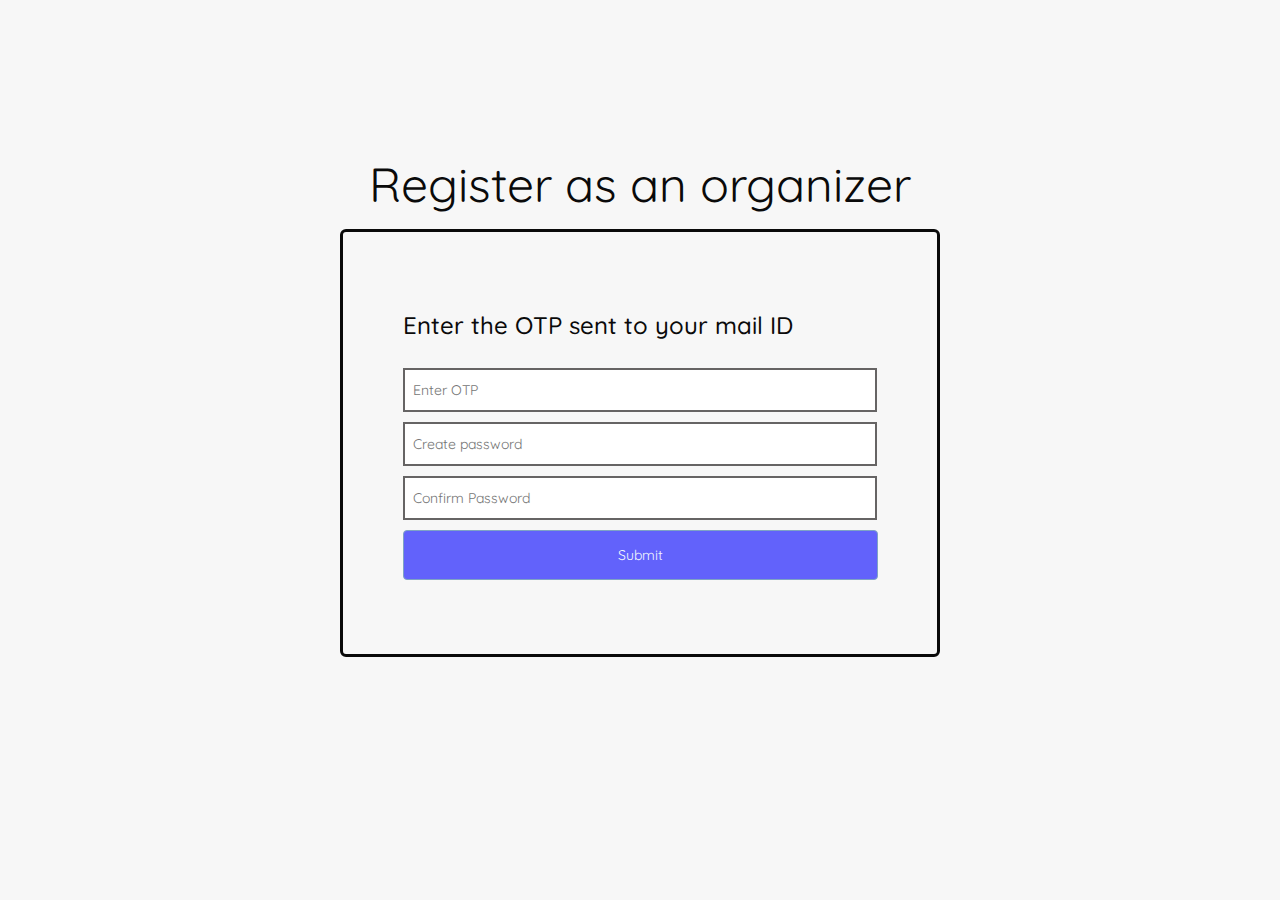
<file: otp.html>
<html>
<head>
  <link rel="stylesheet" href="https://maxcdn.bootstrapcdn.com/bootstrap/3.3.7/css/bootstrap.min.css">
  <script src="https://ajax.googleapis.com/ajax/libs/jquery/3.2.1/jquery.min.js"></script>
  <script src="https://maxcdn.bootstrapcdn.com/bootstrap/3.3.7/js/bootstrap.min.js"></script>
	<link rel="stylesheet" type="text/css" href="style.css">
	<style type="text/css">
		.col{
			    color: #1c1c1c;
		}
	</style>
	
</head>
<body>

<div class="container-fluid">
<div class="row">

<!-- col 1 -->
<div class="col-md-6">
	
	<!-- login form -->
	<div  id="login-modal" tabindex="-1" role="dialog" aria-labelledby="myModalLabel" aria-hidden="true" >

    	  <div class="modal-dialog" style="margin: 150px auto;">
    	  <p class="text-center" style="font-size: -webkit-xxx-large;color: #0a0a0a">Register as an organizer</p>
				<div class="loginmodal-container" style=" color:#0a0a0a ">
					<h3>Enter the OTP sent to your mail ID</h3><br>
				  <form method="post">
                    <input type="text" name="uname" placeholder="Enter OTP" autocomplete="off" required>
					<input type="password" name="uname" placeholder="Create password" autocomplete="off" required>
					<input type="password" name="upass" placeholder="Confirm Password" autocomplete="off" required>
                    
                    
                    
					<a class="btn btn-primary" href="sucessful.html" role="button" style="color:aliceblue ;background-color:blue;  align-self: center; width: 475px; padding: 3%;">Submit</a>
				  </form>			

				</div>
			</div>
		  </div>


</div>

</div>
	
</div>



</body>
</html>
</file>
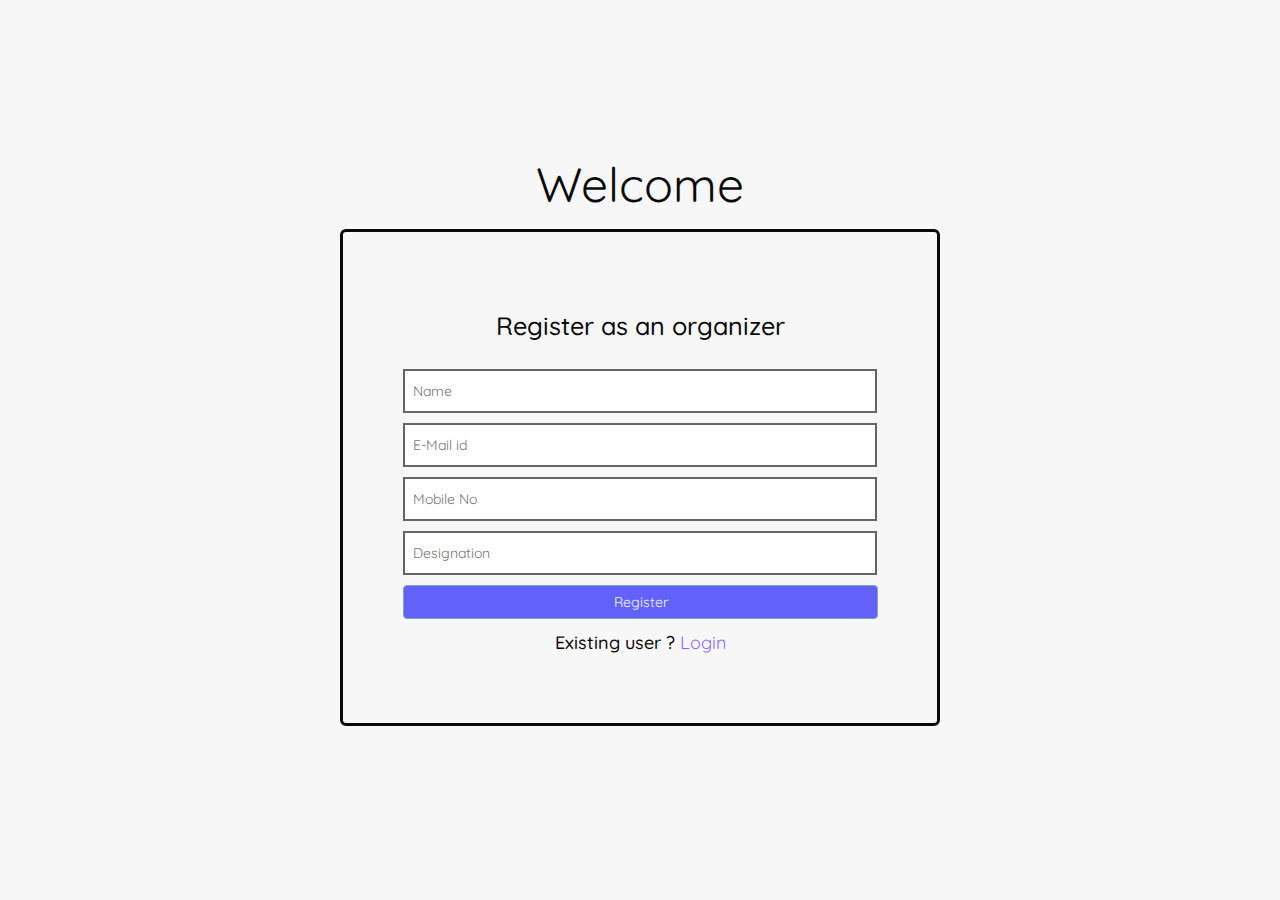
<file: register.html>
<html>
<head>
  <link rel="stylesheet" href="https://maxcdn.bootstrapcdn.com/bootstrap/3.3.7/css/bootstrap.min.css">
  <script src="https://ajax.googleapis.com/ajax/libs/jquery/3.2.1/jquery.min.js"></script>
  <script src="https://maxcdn.bootstrapcdn.com/bootstrap/3.3.7/js/bootstrap.min.js"></script>
	<link rel="stylesheet" type="text/css" href="style.css">
	<style type="text/css">
		.col{
			    color: #1c1c1c;
		}
	</style>
	<script>
		function verify(){
			const name = document.getElementById('name');
			const email = document.getElementById('email');
			const ver = document.getElementById('ver');
			if(email.value == 'user@test.com' && name.value == 'user'){
				ver.href = 'otp.html';
			}
			else{
				ver.href = 'unsucessful.html';
			}
		}
	</script>
	
</head>
<body>

<div class="container-fluid">
<div class="row">

<!-- col 1 -->
<div class="col-md-6">
	
	<!-- login form -->
	<div  id="login-modal" tabindex="-1" role="dialog" aria-labelledby="myModalLabel" aria-hidden="true" >

    	  <div class="modal-dialog" style="margin: 150px auto;">
    	  <p class="text-center" style="font-size: -webkit-xxx-large;color: #0a0a0a">Welcome</p>
				<div class="loginmodal-container" style=" color:#0a0a0a ">
					<h1>Register as an organizer</h1><br>
				  <form method="post">
                    <input type="text" name="uname" placeholder="Name" autocomplete="off" required id="name">
					<input type="text" name="uname" placeholder="E-Mail id" autocomplete="off" required id="email">
					<input type="text" name="upass" placeholder="Mobile No" autocomplete="off" required>
                    <input type="text" name="upass" placeholder="Designation" autocomplete="off" required>
					<a class="btn btn-primary" role="button" style="color:aliceblue ;background-color:blue;  align-self: center; width: 475px;"  onclick="verify()" id="ver">Register</a>
				  </form>
				  
				  <div class="login-help text-center">
					<h4 align="center">Existing user ? <a href="index1.html" target="_blank" style="color:#3d09fa;">Login</a></h4>
				  </div>


				</div>
			</div>
		  </div>


</div>

</div>
	
</div>
</body>
</html>
</file>
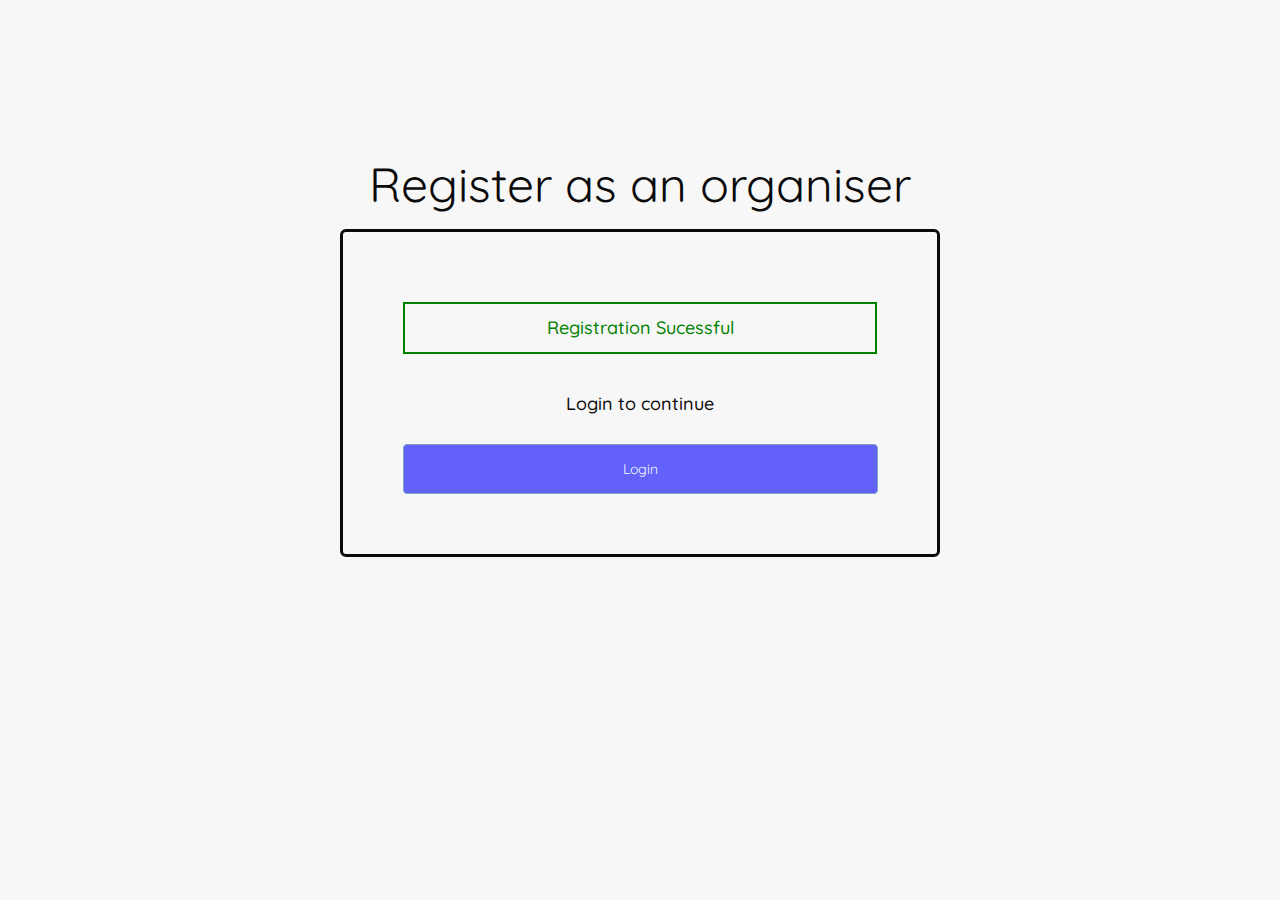
<file: sucessful.html>
<html>
<head>
  <link rel="stylesheet" href="https://maxcdn.bootstrapcdn.com/bootstrap/3.3.7/css/bootstrap.min.css">
  <script src="https://ajax.googleapis.com/ajax/libs/jquery/3.2.1/jquery.min.js"></script>
  <script src="https://maxcdn.bootstrapcdn.com/bootstrap/3.3.7/js/bootstrap.min.js"></script>
	<link rel="stylesheet" type="text/css" href="style.css">
	<style type="text/css">
		.col{
			    color: #1c1c1c;
		}
	</style>
	
</head>
<body>

<div class="container-fluid">
<div class="row">

<!-- col 1 -->
<div class="col-md-6">
	
	<!-- login form -->
	<div  id="login-modal" tabindex="-1" role="dialog" aria-labelledby="myModalLabel" aria-hidden="true" >

    	  <div class="modal-dialog" style="margin: 150px auto;">
    	  <p class="text-center" style="font-size: -webkit-xxx-large;color: #0a0a0a">Register as an organiser</p>
				<div class="loginmodal-container" style=" color:#0a0a0a ">
					<h4 style="border:green; border-width:2px; border-style:solid; padding:3%; color:green;"> <center> Registration Sucessful</center></h4>
                    <br />
                    <h4 style=" color:#0a0a0a;"><center>Login to continue</center></h4>  
                    <br />
					<a class="btn btn-primary" href="index1.html" role="button" style="color:aliceblue ;background-color:blue;  align-self: center; width: 475px; padding: 3%;">Login</a>

				  
				  


				</div>
			</div>
		  </div>


</div>

</div>
	
</div>



</body>
</html>
</file>
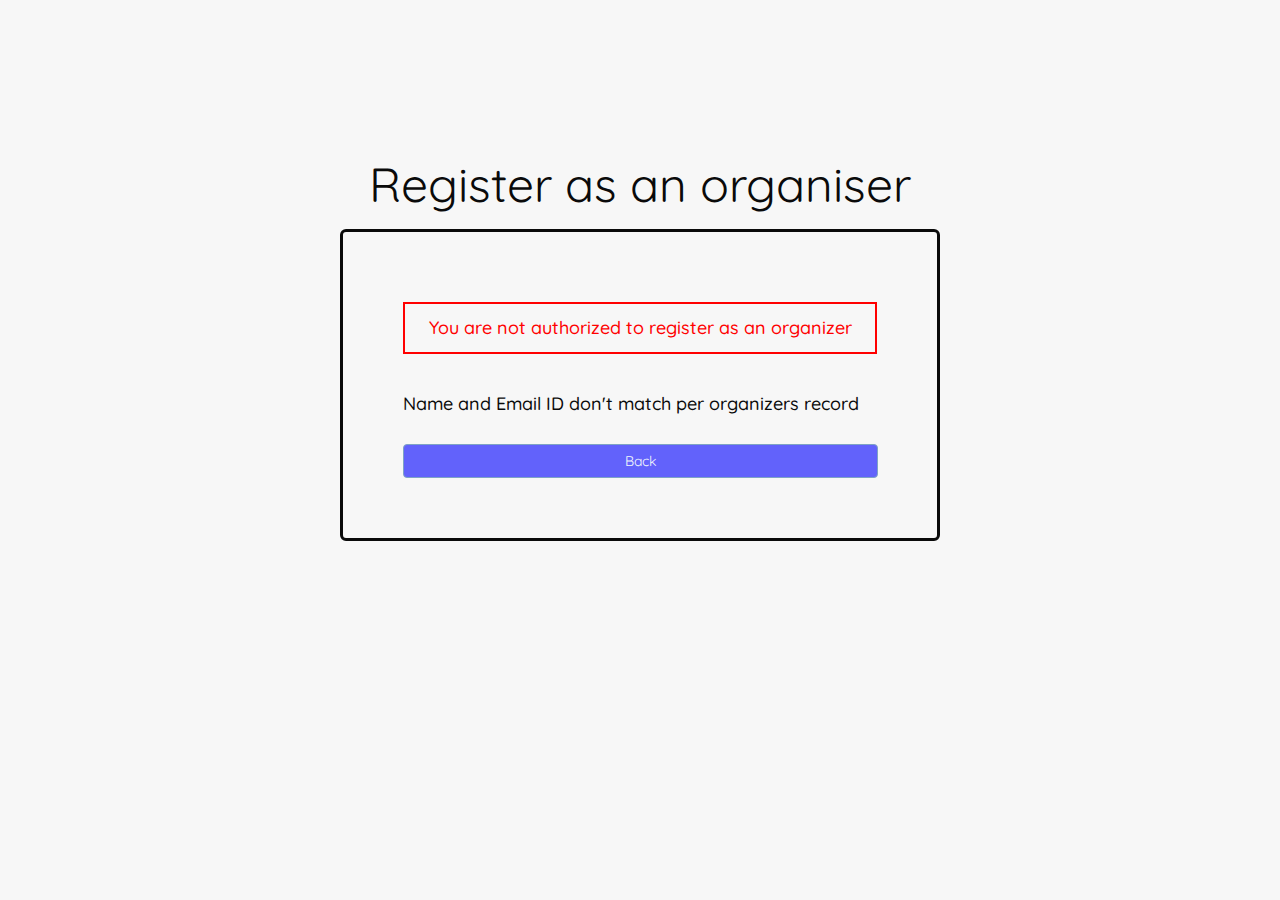
<file: unsucessful.html>
<html>
<head>
  <link rel="stylesheet" href="https://maxcdn.bootstrapcdn.com/bootstrap/3.3.7/css/bootstrap.min.css">
  <script src="https://ajax.googleapis.com/ajax/libs/jquery/3.2.1/jquery.min.js"></script>
  <script src="https://maxcdn.bootstrapcdn.com/bootstrap/3.3.7/js/bootstrap.min.js"></script>
	<link rel="stylesheet" type="text/css" href="style.css">
	<style type="text/css">
		.col{
			    color: #1c1c1c;
		}
	</style>
	
</head>
<body>

<div class="container-fluid">
<div class="row">

<!-- col 1 -->
<div class="col-md-6">
	
	<!-- login form -->
	<div  id="login-modal" tabindex="-1" role="dialog" aria-labelledby="myModalLabel" aria-hidden="true" >

    	  <div class="modal-dialog" style="margin: 150px auto;">
    	  <p class="text-center" style="font-size: -webkit-xxx-large;color: #0a0a0a">Register as an organiser</p>
				<div class="loginmodal-container" style=" color:#0a0a0a ">
					<h4 style="border:red; border-width:2px; border-style:solid; padding:3%; color: red;"> <center> You are not authorized to register as an organizer</center></h4>
                    <br />
                    <h4 style=" color:#0a0a0a;">Name and Email ID don't match per organizers record</h4>  
                    <br />
					<a class="btn btn-primary" href="register.html" role="button" style="color:aliceblue ;background-color:blue;  align-self: center; width: 475px;">Back</a>
				</div>
			</div>
		  </div>
		</div>
	</div>
</div>
</body>
</html>
</file>
<file: style.css>
@import url('https://fonts.googleapis.com/css2?family=Quicksand:wght@300&display=swap');

*{
  font-family: 'Quicksand';
}


body{
	max-width: 700px;
	width: 100%;
	margin: auto;
	height: 50vh; 
	display: flex;
	justify-content: center;
	background:#F7F7F7;
}

:focus {
    outline:none !important;
}


.loginmodal-container {

  padding: 60px;
  max-width: 1000px;
  width: 100% !important;
  background-color: #F7F7F7;
  margin:  auto;
  border-radius: 3px;
border: solid;
  overflow: hidden;
  position: "center";
  font-family: 'Quicksand';
    border-radius: 6px;
	
}

.loginmodal-container h1 {
  text-align: center;
  font-size: 1.8em;
  font-family: 'Quicksand';
  position: "center";
}

.loginmodal-container input[type=submit] {
	
  width: 100%;
  display: block;
  margin-bottom: 10px;
  position: relative;
}

.loginmodal-container input[type=text], input[type=password] {
	border: 2px solid #666464 ;
  height: 44px;
color: black;
  font-size: 14px;
  width: 100%;
  margin-bottom: 10px;
  -webkit-appearance: none;
  background: #fff;
  
  /* border-radius: 2px; */
  padding: 0 8px;
  box-sizing: border-box;
  -moz-box-sizing: border-box;
}


/*.loginmodal-container input[type=text]:hover, input[type=password]:hover {
  border: 1px solid #b9b9b9;
  border-top: 1px solid #a0a0a0;
  -moz-box-shadow: inset 0 1px 2px rgba(0,0,0,0.1);
  -webkit-box-shadow: inset 0 1px 2px rgba(0,0,0,0.1);
  box-shadow: inset 0 1px 2px rgba(0,0,0,0.1);
}*/

.loginmodal {
	border: 10px 
	solid gray;
	 max-width: 700px;
	  width: 100%;
	   margin: auto;
	   height: 60vh; 
	   display: flex;
	   align-items:center;
	    justify-content: center;
  
/* border-radius: 3px; */
/* -webkit-user-select: none;
  user-select: none; */
}

.loginmodal-submit {
  /* border: 1px solid #3079ed; */
  border: 0px;
  color: #fff;
  text-shadow: 0 1px rgba(0,0,0,0.1); 
  background-color: #4d90fe;
  padding: 17px 0px;
  font-family: 'Quicksand';
  font-size: 14px;
  /* background-image: -webkit-gradient(linear, 0 0, 0 100%,   from(#4d90fe), to(#4787ed)); */
}

.loginmodal-submit:hover {
  /* border: 1px solid #2f5bb7; */
  border: 0px;
  text-shadow: 0 1px rgba(0,0,0,0.3);
  background-color: #357ae8;
  /* background-image: -webkit-gradient(linear, 0 0, 0 100%,   from(#4d90fe), to(#357ae8)); */
}

.loginmodal-container a {
  text-decoration: none;
  color: rgb(114, 106, 106);
  font-weight: 400;
  text-align: center;
  display: inline-block;
  opacity: 0.6;
  position: "center";
  transition: opacity ease 0.5s;

} 

.login-help{
  font-size: 18px;
  color:#080808;
}
.two-col {
    overflow: hidden;/* Makes this div contain its floats */
}

.two-col .col1,
.two-col .col2 {
    width: 49%;
}

.two-col .col1 {
    float: left;
}

.two-col .col2 {
    float: right;
}
.two-col .col3 {
    float: left;
}
.two-col .col4 {
    float: right;
}
.two-col .col5 {
    float: right;
}
.two-col .col6 {
    float: left;
}


.two-col label {
    display: block;
}

.col4 label {
	text-align: left;
}

.col4 .form-check form-check-online{
	float: left;
}
.col4 .form-check form-check-inline{
	float: right;
}
.btn btn-primary{
	text-align: center;
	margin: auto;
	display: flex;
	justify-content: center;
	display:grid;
	
}
.buttons {
	color: #357ae8;
	width: 200px;
	margin: 0 auto;
	display: inline;}
	
		.action_btn {
	width: 200px;
	margin: 0 auto;
	display: inline;}

a:hover, a:focus {
    color: #FFF;
    text-decoration: none;
}
</file>
